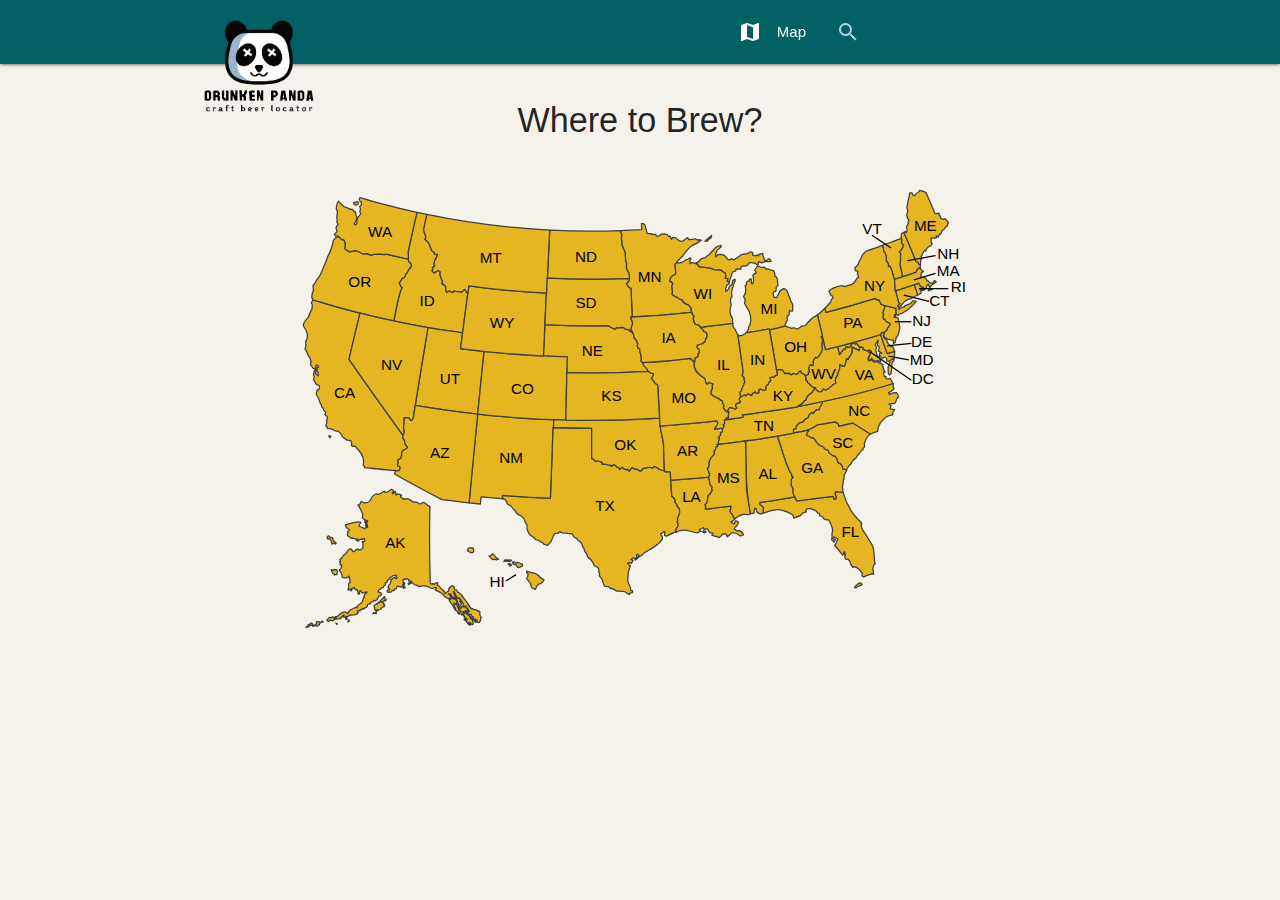
<file: index.html>
<!DOCTYPE html>
<html lang="en">
<head>
    <meta charset="UTF-8">
    <meta http-equiv="X-UA-Compatible" content="IE=edge">
    <meta name="viewport" content="width=device-width, initial-scale=1.0">

    <!-- Map CSS https://clickablemapmaker.com/ -->
    <link rel="stylesheet" href="stylesheets/map.css">

    <!-- Using Materialize  -->
<script src="https://cdnjs.cloudflare.com/ajax/libs/jquery/3.3.1/jquery.min.js"></script>
<link href="https://fonts.googleapis.com/icon?family=Material+Icons" rel="stylesheet">
<link rel="stylesheet" href="https://cdnjs.cloudflare.com/ajax/libs/materialize/1.0.0/css/materialize.min.css" />
<script src="https://cdnjs.cloudflare.com/ajax/libs/materialize/1.0.0/js/materialize.min.js"></script>
    <!-- CSS -->
<link rel="stylesheet" href="stylesheets/mat.css">

    <title>Brew On</title>
</head>
<body>
    <!-- check back color, letter color, height of nav, logo image -->
    <div class="navbar-fixed" height="20px">
    <nav class='#ffca28 cyan darken-4'>
        <div class="nav-wrapper container">
          <div class="brand-logo"><img src="img/Logo.png" alt="logo" width="15%"></img</div>
          <ul class="right hide-on-med-and-down">
            <li><a id="map-link"><i class="material-icons left">map</i>Map</a></li>
            <li><form id="search-form">
              <div class="input-field">
                <input id="search" type="search" name="search" required>
                <label class="label-icon" for="search"><i class="material-icons left">search</i></label>
                <i class="material-icons">close</i>
              </div>
            </form></li>
          </ul>
        </div>
      </nav>
    </div>    
 
<div class="container section center-align">
  <h4 id="title">Where to Brew?<h4>
</div>
<div id="tabs" class="container center-align"></div>
<div id="main" class="container center-align"></div>
<div id="footer" class="container right-align"></div>

<!-- Using map from https://clickablemapmaker.com/  -->
<div id="map" class="container center-align">
  <div id="cmm-usa" class="cmm-usa"><div class="cmm-usa-title"></div><svg class="cmm-usa-svg" version="1.1" xmlns="http://www.w3.org/2000/svg" xmlns:xlink="http://www.w3.org/1999/xlink" x="0px" y="0px" viewBox="0 0 535 350" preserveAspectRatio="xMidYMid meet"><defs><filter class="cmm-usa-blur-filter"><feOffset result="shadowState" in="SourceAlpha" dx="1" dy="1"></feOffset><feGaussianBlur result="blurredState" in="shadowState" stdDeviation="3"></feGaussianBlur></filter></defs><g class="cmm-usa-states"><title>USA Map</title><desc>An image of the United States, with clickable states.</desc><a class="cmm-usa-state-tx"><title></title><desc></desc><path d="M199.4251251,189.2160797c7.2743378,0.2913666,22.6705017,0.5180817,30.0319824,0.548233v23.984436 l1.1477966,0.1199341l1.9873505,2.1243134l1.2848663-0.4968262l3.7175598,0.942276l0.2227325,1.5418396h2.4498138 c0.832489,0.2917633,2.9932404,1.2310181,3.8717957,0.7366638l0.9593811,1.0450592l1.233429-1.1992493l2.021637,0.4968414 l0.9079285,1.353363l1.4219666,0.1199341l0.7537994,1.7131805l2.1928101-1.781723 c0.411377,1.0396729,2.0942993,1.6600189,3.0151978,2.038681l1.2164001-0.5995636l1.1134949,1.6788788l2.2785339-2.9809113 l1.3876648,1.0621643l2.723999,0.4625397l2.2784424,1.4733582l1.4048157-0.839447l0.2741699-0.9765167 c2.2579956-0.6747284,5.8496399-1.9001617,8.1204224-0.7709503l1.4561768-1.2677307 c1.1098633,0.4246368,3.0715942,1.5834045,3.8203125,2.5185547c1.1283264,0.3187256,4.4321289,0.8593292,5.0197144,2.0898895 l0.9935608-0.4968414l2.5869141,0.1884766c0.2617798,4.1310425,0.9211731,14.8753967,1.1820984,19.1361237 c1.0354309,0.4924011,2.3343811,2.5057373,2.8609619,3.4777374l-0.3939819,1.3020325l1.6788635,1.8845062l0.1542358,1.5418396 l1.5760803,1.4219208l0.394104,3.2036285c-0.2792969,1.2515259-1.0801392,3.8928833-1.9187317,4.8825378l0.513916,1.23349 l-0.6338501,1.3876648l0.7194824,0.8223572l-0.0342712,2.5526123l-2.0043945,3.0323486l1.0108032,1.5075378 c-2.0828857,0.1380615-6.2738647,2.2582397-8.0690613,3.2893372l-1.627533-0.6167297l0.3426514-2.8781738l-1.3020325,0.0856934 l-0.5653687,1.0793152l-1.421875,0.2398071l0.3425598,1.7988281l0.7880859,0.137085l0.2912292,2.3127747 c-2.8308411,4.9264221-9.2406616,8.2242126-14.0994568,10.758728c-0.9596252,1.0215759-3.1555481,2.9177856-4.4371948,3.4946594 c0.0000916,0.0001831-2.7238159,2.4500732-2.7238159,2.4500732l-0.3939819-0.7538147l3.4605408-2.5869141l-1.2677307-1.3362732 l-0.9250793,0.5482483v1.7303162l-1.4562683,1.2848816l-1.1477966-0.719574l-1.9187317,1.2677307l1.8502502,0.7367249 l-1.4734192,2.4840698l-0.7194824-0.6167297l-2.2614136,0.1027832l0.9936523,1.5932617l1.2848816,0.513916l-1.7303162,5.4307861 l-0.3426514,6.7327576c0.2453308,1.4515686,1.4425659,4.0793762,2.2442627,5.3108521l-0.0684814,2.0386963l1.5760803,0.4796753 l-0.0513306,1.23349l-2.3470459,0.6338501l-0.0343018,0.9251404c-0.7138367-0.3313904-2.7796631-1.1704407-3.117981-1.9530334 c-1.5922394-0.6454468-5.1495514-0.7624512-6.8527069-0.6510315c-0.8998413-0.6984558-2.8785553-1.9324341-3.9917297-2.1928406 l-0.7708435,0.2741089l-1.5932312-1.6104126l-3.1008453-0.3083496c-0.8218384-0.9920044-1.7719421-4.2077026-2.1243134-5.4479675 c-0.0001068,0.0000916-2.0729828-2.6724548-2.0729828-2.6724548l0.1027832-2.2956543l-0.7024536-1.0964355l0.2741699-1.6960449 l-1.4048157-2.004425l-1.3020325-0.2912292l-1.3362274-1.2334595l-0.5825195-1.6275635l-2.1071777-2.9980469 c-1.8202209-0.5857544-2.501297-1.7095947-2.7751617-3.5292664c-0.0001678,0.0001526-1.7990875-2.84375-1.7990875-2.84375 l-0.5139313-2.0215149l-1.1306458-1.4562073c0.0334473-2.6547852-1.8124084-4.0428162-3.8889313-5.2594604l-0.5310822-1.1135559 l-2.175766-0.9936218l-1.4732971-2.7582397c-0.6101227-0.052002-3.6165771,0.0467834-4.0602264-0.4283447 c0,0.000061-4.0259094-0.2911377-4.0259094-0.2911377l-1.8331146-0.976532l-0.9765167,1.3705139 c-0.796875-0.3670349-2.1825562-0.0852356-2.9637604,0.1884766c-0.8404083,1.0798645-2.1936646,4.5889587-2.689621,5.8934021 c-0.0000763-0.0000916-2.8439941,3.4091187-2.8439941,3.4091187l-2.9466095-0.9593811l-1.3534851-1.4562073l-1.8159485-0.513916 l-0.7023621-0.9079895l-2.6725464-0.8223267l-2.3470459-2.5012207l-0.7880859-0.1027832l-1.7988129-1.5761414l-1.7131805-3.5976868 l-0.1199341-3.8374939l-1.5589447-2.004425c0.2449188-2.2520752-1.9241486-4.1636963-3.5636139-5.3278503 c-1.9550476-0.3887939-3.6685181-2.3450012-4.4198303-4.1117096c-1.1704712-0.2596588-2.4863892-2.3832245-3.0835876-3.2894897 c-0.0001068,0.0001678-2.6041565-1.4388885-2.6041565-1.4388885l-1.6445923-3.4092102 c-0.7982635-0.2843933-2.0862732-1.1605377-2.5868988-1.8502502l0.2911987-1.6446381 c11.1124268,0.8361511,26.4696655,1.7632599,37.5699005,2.1243286c0.4809875-14.7243958,1.6562042-40.602478,2.038681-55.5753632 L199.4251251,189.2160797z"/><text text-anchor="middle" x="240" y="255">TX</text></a><a class="cmm-usa-state-wv"><title></title><desc></desc><path d="M410.9507446,116.8687897l2.5526123,11.1527252l9.5938416-2.3812866l1.4047241,6.2702179l3.2207642-4.265831 l0.9936829,0.1713257l0.9765015-2.4669724l1.5247498,0.5824661l1.7645264-0.2398148l0.651001-1.7988663l1.5247498-1.1135483 l1.7988281,0.7195587l1.0621643-0.4796906l2.4498291,3.1350861l-0.4283142,2.5697632l-5.7905273-2.7239456l0.4112549,1.3362732 l-0.4454346,1.3705215l0.4111328,1.0450592c-0.4245605,0.7720184-1.8039551,4.0546722-2.7068481,4.368576l-0.3768311,1.6789246 l-1.4219666-0.7366486c-0.2796631,1.2223969-1.0737915,5.0355377-1.6960449,6.0817413l-1.6789856-0.1541748l-1.9872131-1.23349 c0.1664429,1.0994263-0.074707,3.2091217-0.4113464,4.2657928c-0.8144531,0.6549683-1.1568909,2.9315491-1.2845459,3.8890839 c-0.800293,0.9168701-1.6504822,3.1199493-1.9015503,4.3000031c-0.0001831-0.0001221,0.4623108,2.2441406,0.4623108,2.2441406 c-1.525238,0.1923828-4.5770264,3.0894775-5.6705933,4.0775757c-0.0000305-0.0002136-2.4670105,1.3531952-2.4670105,1.3531952 l-1.5760803-0.9593658l-1.5760803,2.038681l-1.1136169,0.3083649l-1.9015808-0.6681213l-1.8331299-2.0044403l0.1199341-0.805191 l-1.490448,0.0513916l-1.5932312-0.9079742c-0.4972839-0.5393677-2.1864319-2.815033-2.9980469-2.8610229l-0.7709656-1.5589447 l-0.9765015-0.6681671l0.257019-1.6789246l-0.5653992-1.8844452l2.4841309-0.8737335l-0.0171509-1.6103973l0.9936829-0.5310669 l-0.8395386-2.1928711c0.2158813-0.7437134,0.7361755-2.943512,1.421936-3.4091949l1.7646179,0.8908234l0.5310974-1.2334747 c-0.7956238-2.5704803,0.2850647-3.6153717,1.8501587-5.4478912l0.8395386,0.6510162 c1.4788513-0.3079834,3.4768982-4.5903931,4.1629333-5.7221832c0.1638489-1.3926926,0.0873718-4.2365189-0.0686646-5.6361771 c0.0001221,0.0000153,0.5141602-2.2271423,0.5141602-2.2271423l-0.3769531-1.8844528l-0.9079285-1.0450592L410.9507446,116.8687897z "/><text text-anchor="middle" x="412" y="151">WV</text></a><a class="cmm-usa-state-fl"><title></title><desc></desc><path d="M389.2105713,243.7292938c0.2724609,0.4490662,1.392395,3.1981812,2.0043945,3.272171 c6.3641968-0.8191223,21.999176-2.8395996,28.1645813-3.6833191l0.90802,2.4498291l1.3876648-0.4454498 c0.1026917-1.2250977-0.2769165-3.4675293-0.8565674-4.5570374l0.6338501-1.0450134 c1.3600159,0.2159119,4.3554077,0.5038757,5.6877441,0.1370239c1.5484619,6.0483856,4.8167725,12.9046173,8.6004028,17.8682404 c-0.0003357,0.0001526,3.6316833,4.1460571,3.6316833,4.1460571c0.7629089,0.6381531,2.3074951,2.1976013,2.655426,3.1522217 l-0.5653992,0.7538147c-0.294281,2.5586243,2.3227844,5.7290039,3.7349854,7.6236267 c1.0573425,2.0837402,3.4570923,6.1071167,4.7795715,8.0347595c2.4986572,4.1846008,1.434021,10.5763245,2.4497986,15.1787415 l-1.1650391,0.9593811l-0.5652771,2.8781128c0.4361267,0.7686768,0.5062866,3.3716125,0.5482178,4.2486877l-1.2848816-0.4111328 c-1.7528381,0.4034424-5.1320801,1.6119995-6.6299744,2.6040039l-1.2335205-1.0279236l0.3255005-1.747406 c-2.2280884-3.1068115-2.6786194-4.5118713-6.7327576-5.3622437l-0.6338806,0.7023926l-1.7131653-2.6040039 c-0.2552185-1.1321716-1.0012512-3.0822144-1.9187317-3.8546448l-2.2442627-0.2398682l-0.6510315-1.7987976l0.5653992-1.4390564 l-0.5653992-2.5869141l-0.9936523,0.7194824l0.5653687,1.4733582l-1.0621643,0.5653381 c-2.1028137-2.1454163-4.3197021-5.7150574-6.4586792-7.7949219c0.8527222-0.9143982,2.1795044-3.7786255,2.6896973-4.93396 l-3.3750305-1.747406l-0.3596802,1.2505798l1.6960144,1.1650085l-1.1477966,1.7131653l-1.8674011-1.9701843 c0.300415-1.0645447,0.4826965-3.1587524,0.2910156-4.2486572c0.0001831,0,0.4970703-2.8952637,0.4970703-2.8952637 c0.1718445-2.441925-1.9803467-6.3374939-3.117981-8.3945312l-1.8330994,0.119873l-2.0900269-0.9936218l-0.7709656-1.490448 l-2.141449-0.8051758l-0.4454346-1.815979l-1.4219666-0.394043l-1.4048157-1.7817078l-4.5227051-1.8844604l-2.5869141,0.5653229 l-0.8565979,1.2677307l0.5139465,0.976532l-2.1243286,0.5653839l-2.7924805,2.398407 c-1.0331726,0.6904602-3.9465027,1.5424805-5.1566772,1.8673706l-0.0171509-1.4562073l-1.353363-1.5246887 c-2.4375916-1.3340149-7.4801941-3.3179321-10.2449646-3.6144409c-3.809906-0.2975769-9.2972412,1.8233795-12.8657227,2.9976501 c0.8385925-0.9633789,0.651001-3.8378601,0.5995789-5.0024261l-2.6040649-1.7645721l0.0514526-1.9016418 C368.568512,247.208786,382.5970764,245.0120087,389.2105713,243.7292938z M436.3056946,315.3056946 c0.0365295-1.1504822,2.8528748-3.1696777,3.6147766-3.8374939l1.6618347,0.3768921l0.7195129,0.9936218l-2.8096313,1.1307068 l-1.7473755,1.1649475L436.3056946,315.3056946z"/><text text-anchor="middle" x="433" y="275">FL</text></a><a class="cmm-usa-state-il"><title></title><desc></desc><path d="M314.8587952,110.3929367c5.893158-0.6434097,20.0837708-2.2598877,25.7662048-3.2207184l0.0171509,2.3984299 l1.7987976,2.5697632c0.3677368,0.9730301,1.3097839,3.4132233,2.072998,4.1115799 c-0.0001221,0.0000229,2.1927795,14.990303,2.1927795,14.990303l2.0043945,14.2536163c0,0-0.8222961,2.7924805-0.8222961,2.7924805 l1.6960449,2.0043793c-0.3701782,0.8275146,0.0891418,2.4008942,0.3939819,3.1865387 c-0.4366455,1.0524445-2.7778625,6.0958405-2.843811,7.1439056l-0.8908997,0.8737335l0.3598022,3.7689972l-1.0450134,1.9358521 l1.0621643,2.1586151c-1.0272827,0.1572571-2.8514709,0.9279938-3.7005005,1.5247498l-0.1199341,1.6788788l0.9765015,1.2163239 l-1.3362122,1.0793152l-3.7347107-1.3362732l-0.9423218,0.3255005l-1.233429,2.072937l0.5653687,0.8908844l-1.5932312,0.0685425 l-2.6383667-3.3407135l0.7881165-1.4390564l-1.1307678-1.6275482l-0.1712646-1.8502045l-3.563446-2.3127899 c-1.1260681-0.568634-4.7374878-2.2035217-5.4135742-3.3064117l-0.2741699-1.370575l1.4562683-3.8374939l-0.4454651-1.0107574 l0.7709656-1.7988129l-3.3921509-1.0793152l-0.8051453,1.2505951l-1.1820984-0.5139313l-1.0450134-3.9402924 c-4.4965515-2.7424469-8.3095398-5.6849823-8.6342163-11.3756256c0.5573425-1.04776,0.8832703-3.4820709,0.9249268-4.6596985 l2.1586304-1.1135559l0.0341797-1.7303162l1.1136169-1.5418549l-0.0684814-2.1243134l-1.7646179-1.7474747l0.3939819-2.038681 l3.563446-1.0450134l2.7068176-1.8844986l0.0513611-1.8502045l1.0621643-0.9765244 c0.1010132-0.9328766,0.2324219-3.0505371-0.2227478-3.9060364l-2.2270813-1.0964508l-1.0107117-1.8673553L314.8587952,110.3929367z "/><text text-anchor="middle" x="333" y="144">IL</text></a><a class="cmm-usa-state-mn"><title></title><desc></desc><path d="M252.0367279,34.3280296c3.9474945-0.1361427,12.8573456-0.5757866,16.8748322-0.7880478l-0.2913208-4.779768 l1.5932312,0.0685406l1.1136169,0.8737354c0.2578125,0.9589787,1.7673035,5.3837986,1.5419006,6.3216152l0.8565674,0.6852608 l2.6896057,0.0513916l0.2056885,0.5482292l3.2892456,0.0684891l0.5310974,1.3705711l2.6382446-0.5824738l0.8908691-1.0964546 l2.9809265-0.205574l2.1929016,0.8565865l0.7023621,1.1992416l1.2163696-0.2398682l1.3876953,2.6896973l0.513916-1.5761452 l2.3983765,0.0342979l2.6383667,2.3127441l2.4155273,0.5653763l1.4391174-0.5824738 c0.6066589-0.5853386,2.2269897-2.3078804,3.1521606-2.3127937l0.8395691,1.6789284 c1.2522583-0.0718803,3.9893799-0.3609276,5.1565552-0.7880974l2.3470459,1.2677841l0.9251709-0.5825272l1.4219666,0.5311317 c-1.5752563,1.3802719-5.4784851,3.4167519-7.4182129,4.2312965c-2.5171204,1.7233734-5.3517456,5.4793739-7.0067749,8.0007668 c0-0.0000267-4.7625732,4.7112007-4.7625732,4.7112007l0.7709351,0.9422226l-0.6853027-0.4625359l-1.55896,1.5932388 l0.6509094,6.9212341l-0.4111328,0.7709503l-2.9637451,1.8159637l-1.1649475,2.2784958l0.0343018,1.7817154h0.9593506 l1.233429,1.4562073l-0.8222656,2.0043869c0.2882385,1.8144455,0.7434387,4.8676376,0.1884155,6.6642685l3.4948425,2.1585693 l0.7709351-0.1198883l1.2505798,1.3362732l2.7068481,1.0450134l0.6338806,1.627533 c0.7943726,0.5217667,3.0636597,2.2557068,4.0945129,2.0557785l2.0558167,2.6211548 c-0.0969849,0.991127,0.0006714,2.5012436,0.582428,3.3578568c-14.972229,1.6347122-31.9122314,2.9171066-46.9580688,3.563385 l-0.9593506-22.3226547l-2.0386963-1.2848816l-1.627533-2.3470383l2.2614136-2.7582397 c0.2792358-1.8149796-0.0176697-4.5484695-0.4283142-6.3387146c-0.6681824-0.1758881-1.5633545-3.1129761-1.8159485-3.649128 c0,0.000061,0.137085-3.7689438,0.137085-3.7689438l-0.6681519-0.890831l-0.4111633-7.2295952 c-0.4008331-1.2632446-3.3636017-7.1544647-2.5524597-8.4630394c-0.218399-1.1677094-0.722641-3.9631882-0.0858917-5.071022 L252.0367279,34.3280296z"/><text text-anchor="middle" x="275" y="75">MN</text></a><a class="cmm-usa-state-md"><title></title><desc></desc><path d="M440.4687195,126.1541595l-2.4498291-3.1350861l-1.0621643,0.4796906l-1.7988281-0.7195587 l-1.5247498,1.1135483l-0.651001,1.7988663l-1.7645264,0.2398148l-1.5247498-0.5824661l-0.9765015,2.4669724l-0.9936829-0.1713257 l-3.2207642,4.265831l-1.4047241-6.2702179c10.0081787-2.6111603,23.7706299-6.3810959,33.6466675-9.4738464l5.1738281,14.9388733 l5.961792-1.7303162l-0.3255005,5.6534424l-3.4263611,1.4904633l-0.2740479,0.6510162l-2.1071777-0.1541901l-0.4112549-2.4669647 l-1.8330078-0.7880554l-1.2163696,1.2848816l-2.3128662-2.329895l0.0343018-1.7817078l1.8331299-0.2912598l-2.8781433-1.524704 l0.8222961-3.2036209l-1.5417786-1.4562073l0.6338501-3.9745789c-0.4969482,0.6902313-2.4086914,2.8957825-2.2956848,3.8203964 l1.0450134,2.0900726l-0.6680603,2.1414642l1.1306458,4.0088196l1.6446838,1.3705292l1.3362122,3.8717804l-2.6382446-1.23349 c-0.8348083,0.1929474-2.5270386,0.3630371-3.3235779-0.0342865l-1.3876648-1.6103363l-1.490448,1.5418396l-1.0108032-1.3020325 l0.8565674-2.2270966c0.0515442-1.0267639,0.5477905-2.885376,1.1992493-3.70047l-1.5419006-0.8908844l-0.5310669,0.9422913 l-4.4199219-1.4904633l0.3940125-1.1306992l-1.2848816-0.7024078L440.4687195,126.1541595z"/><text text-anchor="middle" x="489" y="140" class="cmm-usa-outer-label">MD</text></a><a class="cmm-usa-state-ri"><title></title><desc></desc><path d="M483.2295532,77.0031967l3.5291443-1.439064l1.4391174,2.6554031l2.1756592,0.7880936l0.7880859,1.9016037 l-1.9015808,0.7366486l0.0856323-1.7474213l-1.3363342-0.0171432c0.3284912,0.8681488,0.8935547,2.7630844,0.5653992,3.6833649 l-3.0494995,1.8159561C486.230835,84.4808884,483.4637451,77.9589005,483.2295532,77.0031967z"/><text text-anchor="middle" x="518" y="83" class="cmm-usa-outer-label">RI</text></a><a class="cmm-usa-state-id"><title></title><desc></desc><path d="M84.9337845,56.7363701c0.4803848-1.2456055,0.289032-4.1598473,0.1025696-5.465065 c1.5172577-6.9910011,5.3554916-24.6079502,6.9727936-31.3510761l7.7949753,1.6446857l-2.6211548,12.4889984l1.9529953,5.2766075 l-0.8222961,1.7474174l2.8952713,2.8610229l2.4326782,5.9789581l2.2271042,1.9530449l-0.1027832,0.8565865l2.4669724,0.3426056 c-0.3437576,1.2111397-1.3627396,3.4408836-2.1073303,4.4541893c0.0001602,0.0000725-0.6166077,2.8610954-0.6166077,2.8610954 l0.4796829,1.8673515l-1.781662,1.1649475l0.3254547,1.3705215l-0.685257,0.942276l1.5589905,1.8673477l3.2379227-1.9358902 l1.6446381,0.9936142l-0.137085,2.4498825c0.310257,0.9822998,1.0551758,4.1698303,2.038681,4.7283249l-0.4111481,2.3813324 l1.7131729,0.8223419l1.0621643,1.3533707l0.3083572,3.5805283l0.9251251,0.8394928l1.6617813-1.1136093l2.7753372,1.1650009 l1.0964584-1.3534241c1.0156097,1.0202637,4.8102875,0.9275055,6.1160431,0.9765244l2.1585617-2.0558319l2.3641815,3.7518539 c-0.8116913,6.1981354-3.2195435,24.6355057-4.0430603,30.5287704c-17.4053345-2.3119812-37.0278549-5.5837708-54.15345-9.3882065 c0.8291016-3.2134552,4.2313461-23.9494934,6.5785751-26.0745087c-0.8848953-0.6303253-1.9501266-2.6171341-2.3641891-3.5976791 l2.6040649-3.8888855l1.0450058-0.2741165l1.2677841-1.6274796l0.08564-1.1136093l1.3362732-1.284874l0.890831-1.987236 l2.5183716-3.1351395l-0.6509628-2.3812866l-1.3191833-0.7537994L84.9337845,56.7363701z"/><text text-anchor="middle" x="100" y="94">ID</text></a><a class="cmm-usa-state-nh"><title></title><desc></desc><path d="M473.0533142,40.4440727c-0.0466614-0.9710999-0.0253296-3.1239281,0.4111328-4.0088234l1.6618347-0.7195549 c2.4964294,5.6799774,7.3022461,16.7546692,9.336731,22.682457l1.8502502,0.9079819l0.4454346,1.3533707l1.2848816,0.3940468 l-0.137085,2.5869102l-0.9935608,0.205574l-1.4391174,1.4048119l-0.8222961,1.9872894l-9.9535217,3.2550201l-1.0279846-0.7024078 c0.2187195-1.4764404-1.3308411-7.3103867-1.6789551-8.8228149c0.0000916-0.0000191,0.5654602-4.1801682,0.5654602-4.1801682 c-0.1265259-0.8656883-0.3150024-2.876812,0.1198425-3.6833153l-1.096344-2.1414642 c0.9343872-0.7281761,2.3516541-2.9420738,2.9294434-3.9745789l-0.3255005-1.9701385l-1.0621643-1.0964546l0.4111633-2.2442551 L473.0533142,40.4440727z"/><text text-anchor="middle" x="510" y="57" class="cmm-usa-outer-label">NH</text></a><a class="cmm-usa-state-nc"><title></title><desc></desc><path d="M410.7623291,168.760788c18.0994568-3.1034393,38.3350525-8.7991943,55.883728-14.1507874 c-0.087616,1.1140594,0.1584167,3.2164307,0.6852112,4.2144012c-0.6789856,1.045166-3.264801,2.4725037-4.3514404,3.0322876 l0.8908997,1.5076141l2.7067261-1.4733124l2.861084-0.102829c0.7530212,0.7062836,1.3588867,2.5920715,1.5246582,3.5805664 l-1.421875,1.1135559c-0.2150269,1.0078888-0.9403687,2.874649-1.6103821,3.6661682l-4.6598816,0.5996246l1.7303162,1.1306915 l-0.6852112,2.7068024l3.5291443,0.6339111l-1.2848816,2.0043793l-0.4454346,2.3299561 c-4.0292969-0.6085205-7.1206665,3.0128174-9.3881531,5.8078461c-0.0001221-0.0002136-1.7474976,3.5460663-1.7474976,3.5460663 l-0.4454346,3.3578033c-1.2079163,0.35495-4.9168091,1.2500916-5.7220459,2.2956543l-13.8595276-8.7200623l-11.1356201,2.4841309 l-0.137085-1.4390564c-0.668335-0.6227264-2.113739-2.0880432-3.1352234-1.9870758 c-1.6044922,0.2590332-12.0357666,2.1451111-13.3969421,2.1754913c-0.456543,0.6476288-5.9411926,3.5909729-6.7156372,4.0602112 c-2.8644104,0.7640991-9.1052551,2.0108948-12.0606995,2.5355225l-0.1884155-2.9466553l1.9187622-0.6852722l0.3768311-2.0215302 l2.1586304-2.4155731l2.7924805-0.6338654l2.0729675-2.4327393l2.3127441-1.062149l0.4625854-2.0044403l2.3812256-2.2956543 l1.0964661,1.0621643c0.475647-1.0715332,1.8278198-2.5013123,2.8267822-3.1008453l1.8501587,0.1027985 c0.2496948-1.4366608,1.5479736-3.9013672,2.4499207-5.0367432L410.7623291,168.760788z"/><text text-anchor="middle" x="440" y="180">NC</text></a><a class="cmm-usa-state-vt"><title></title><desc></desc><path d="M458.0630493,45.9262505c4.3259888-1.6441612,10.7016907-3.6460266,14.9902649-5.4821777l0.4796448,1.2334862 l-0.4111633,2.2442551l1.0621643,1.0964546l0.3255005,1.9701385c-0.5827332,1.0395508-1.9906006,3.2402954-2.9294434,3.9745789 l1.096344,2.1414642c-0.4345703,0.8057289-0.2467957,2.8134918-0.1196594,3.6833649 c-0.0001831-0.0000496-0.5655518,4.1800995-0.5655518,4.1800995c0.3539124,1.5357704,1.891571,7.3118935,1.6788635,8.822834 l1.0279846,0.7024078l-6.9212952,2.1928635c-0.989563-1.5581894-2.2986145-9.1541367-3.8031921-10.3818321l-1.0964661,0.2569656 l0.1027832-1.8331108l-1.8159485-3.032299c0.2533569-2.395771,0.1903992-5.3172836-1.8844604-6.9554787 C459.2523499,49.4607925,458.6156311,47.0785904,458.0630493,45.9262505z"/><text text-anchor="middle" x="450" y="37" class="cmm-usa-outer-label">VT</text></a><a class="cmm-usa-state-ct"><title></title><desc></desc><path d="M468.5819397,81.6630325c2.6190186-0.7642059,11.8385925-3.9057159,14.5791321-4.8311615 c0.2874756,1.1214981,3.0401611,7.4490738,2.3641052,8.5487671c-0.6365051-0.3343353-3.7961121,2.0728073-4.3171387,2.3470459 c-0.3064575-0.3522949-4.6021118,1.7733002-4.9682312,1.884491c-0.0000305,0.0000076-5.053894,5.2765579-5.053894,5.2765579 l-1.0621643-1.1820908l1.7303162-2.0729294l-0.9250793-0.7709427L468.5819397,81.6630325z"/><text text-anchor="middle" x="503" y="94" class="cmm-usa-outer-label">CT</text></a><a class="cmm-usa-state-de"><title></title><desc></desc><path d="M456.743866,116.1663818l0.7709351-1.5076065l2.329895-0.4968338l-0.4454346,1.7131729l-0.582428,0.5824738 l0.6338806,2.2956467l1.8844299,1.3534241l1.2678528,2.9638062l2.7410278,2.4326782l1.1136169,0.1027908l1.4218445,3.7690048 l-5.961792,1.7303162L456.743866,116.1663818z"/><text text-anchor="middle" x="489" y="126" class="cmm-usa-outer-label">DE</text></a><a class="cmm-usa-state-nm"><title></title><desc></desc><path d="M199.6307983,183.0315552l-0.2056732,6.1845245l-0.3939972-0.0171356 c-0.3863068,15.0779419-1.5542297,40.7565613-2.038681,55.5753632c-11.0872803-0.3603058-26.4729462-1.2891083-37.5699005-2.1243286 l-0.2911987,1.6446381l1.0792999,1.0964508l-17.7656555-1.5247498l-0.4796906,5.5335693l-8.9256134-0.8737335 c1.6108704-17.2665405,5.0233002-52.4378815,6.7499084-69.7775421 C158.6772461,180.7346497,180.6569672,182.5529938,199.6307983,183.0315552z"/><text text-anchor="middle" x="166" y="217">NM</text></a><a class="cmm-usa-state-ca"><title></title><desc></desc><path d="M10.1023111,88.7726898C21.5784893,92.2194519,35.5510521,96.2388,47.1925163,99.2230606 c-2.2801781,9.8792419-6.4360695,26.553894-8.6172638,36.4049454c12.2596474,17.673111,29.8033791,42.2612762,42.4524498,59.7726593 l-0.2226715,1.7131805c1.0188675,1.1692963,1.8738708,4.0495148,2.1240616,5.5507812 c0.0002594-0.0001221,1.7648239,2.158493,1.7648239,2.158493l-1.4219131,1.3876801l-1.7645645,0.5310669l-1.5419006,2.038681 c0.0557709,1.1406555-0.028923,3.5564728-0.5995636,4.5741577l-2.2785568,1.4219513l0.1884766,1.7645721l-0.6510086,2.0557709 l0.2741089,0.8052063l1.6446304,0.5482178l0.2569656,1.4048157l-0.9422226,1.7303314 c-1.0399323,0.6030884-25.6812553-2.3201752-27.1880608-2.3128052l0.0513954-1.1478424l-0.9936714-0.7537994 c1.1829491-4.6027222-0.535244-8.3625641-3.5294685-11.7865448c-0.843605-0.5400696-2.1081963-2.120224-2.6379662-2.9638672 l-1.7645683-0.0513916l-1.4562073-0.805191l0.4282913-1.1649475l-0.8222885-2.5526581l-2.929512-0.3255157l-3.7690048-2.723938 l-0.2569656-1.4219055L30.506218,192.45401l-3.1350842-0.7024078l-2.4841232-1.4219666l-3.3406582-0.4967804l-0.1884766-1.0107727 l-1.1820946-1.0450592c0.5851746-0.6535492,1.0003815-2.2294769,1.0621605-3.0836945l-0.4282932-0.9079742l0.839489-1.7988586 l-0.3768997-1.5076141l-1.7303219-1.4219055l0.7024078-1.8159637c-0.9991245-0.5247345-1.8899593-2.5923309-2.2614021-3.5805206 l-1.027916-0.7537994l-0.1541786-1.4562073l-0.9593735-1.5761414c-0.4895487-1.4986267-1.7673759-5.2248077-2.9124165-6.3387146 c-0.099206-1.0461578,0.1521235-2.988266,0.6510143-3.9231873l1.010767-0.0171509l0.7880974-1.6788788l-0.3255072-1.747467 l-2.2442541-0.9250793l-2.1072226-3.6833038l0.5310802-1.9701996l-0.5824728-2.2613525l0.8223419-3.1351318l1.0964041-0.0856323 l-0.2398176,2.7753296l2.0900745,1.6617737v-2.0729218l-1.2163906-1.8331146l0.5310793-1.2677765l-0.8394384-0.8051453 l1.7474184-0.9080353l-0.90798-1.5418396l-1.0278625,0.1713257l-0.7195559,3.3749542l-1.935895-1.3362732 c-0.3129473-0.7797546-0.9724655-1.9276428-1.7816629-2.295639l0.4111452-2.6383057l-0.8223429-2.9295197l-1.5076013-1.9358978 c-0.1795859-1.3137665-1.7959404-4.1838074-2.4669745-5.3279419l0.7538006-1.5932846l-0.1712756-4.1116104l1.1649456-2.0557785 l0.1713281-3.5976715c-0.4968605-1.7669373-1.9151223-5.2051926-3.1522861-6.5785828 c-0.3467846-2.666832,2.3521872-5.0619125,3.9748187-6.8356018c0.2674379-1.4550552,2.132071-5.1762543,2.8095145-6.5272141 c-0.0001268,0.0000305,0.2396898-3.4605637,0.2396898-3.4605637l-0.7366514-1.1992416L10.1023111,88.7726898z M22.5913639,195.7946625l1.798811,0.1541901l-0.8222904,1.4391022L22.5913639,195.7946625z"/><text text-anchor="middle" x="35" y="166">CA</text></a><a class="cmm-usa-state-nj"><title></title><desc></desc><path d="M460.7012939,93.4325256l8.2918091,2.038681v4.1116104 c-0.02771-0.0002747-0.1159973,0.0059586-0.137085-0.0170975l-0.2055664,0.5824738l-0.9422302,0.5824738l-0.0171509,1.7131729 l2.6382446,0.3255081c0.7578735,0.6492004,1.3382568,7.072403,1.5247192,8.051918 c0.0000305-0.0000305-0.8051147,4.1116257-0.8051147,4.1116257c-0.1886597,1.0400772-1.3251038,2.8249893-1.9875183,3.6318665 c0.0001831,0.0000534-0.7364807,3.5634308-0.7364807,3.5634308l-1.4389954,1.1306992v-2.8609695 c-2.4431152,0.068161-5.2056274-0.6250916-7.1268616-2.1928558l0.1199341-0.0856934l0,0l0,0 c-0.0212708-0.014946-0.0301819-0.0535965-0.0514526-0.0685425c0.0041809-0.0191498-0.0057678-0.0529251-0.0170288-0.0684891l0,0 c0.012146-0.0865555-0.0306091-0.1733322-0.0343018-0.2569656l-0.0171509-0.0171509v-0.0171432h-0.0343018v-0.1713333 l0.0171509-0.0170898l0,0c0.002655-0.0120316,0.020752-0.0744476,0.0171509-0.0856934l0.0171509-0.0170975 c0-0.0221329,0-0.0814667,0-0.1027832l0,0c0-0.0080414,0-0.0262604,0-0.0343018h0.0171509 c-0.023468-0.0351715-0.0279846-0.1018524-0.0514526-0.1370239h-0.0171509v-0.0171509 c-0.0663452,0.0100403-0.1464844-0.0381317-0.2055664-0.0513916l-0.0170593-0.0171509 c-0.0135498-0.0055695-0.043396-0.0214844-0.0514221-0.0342484c-0.0376892,0.0132599-0.1226196-0.0347443-0.1542358-0.0513916l0,0 c0.0157776-0.2359619,0.0485229-0.8425217,0.1199341-1.0621567l-0.0171509-0.0171509l0.4454346-1.7131729l2.1929321-1.8502045 l-0.188446-0.7195587c0.5456848-0.7987213,2.5858154-3.1499786,2.3127441-4.2315369l-3.3235474-1.6446381l-0.4967957-1.4219589 l-1.4391174-0.4967804l-0.3255005-2.0558319l0.7024536-1.4733047l-1.0964355-1.1992416 c0.4699707-0.9053574,1.8625183-3.3321991,1.5760803-4.4028702L460.7012939,93.4325256z"/><text text-anchor="middle" x="489" y="109" class="cmm-usa-outer-label">NJ</text></a><a class="cmm-usa-state-wi"><title></title><desc></desc><path d="M297.2817078,59.8029137c2.1964417,0.4064674,4.7882996-1.4125328,6.4585876-2.6382484l1.0964661-0.0856895 l2.0386963-1.4390602l0.7880859,0.6510162l-0.9080505,1.8844986l0.0856628,2.141468l1.1820984-0.9079781 c1.1471863,0.2274284,3.6947021,0.807476,4.7626648,1.2334862l1.0621643,1.935894l9.0626526,1.3019791l2.8439026,1.14785 l5.2423096,0.1027832c0.7743835,0.7940445,2.5068665,2.1160355,3.5804749,2.4326782l0.5653992,2.5869064l-0.5310974,1.7988663 l2.0900269-0.0342941l-0.445343,2.1243668l1.4047241,0.8222961l-0.1369934,1.5075989l-1.5761719,0.5653229l-0.9935913,3.0494461 l0.1369934,2.2614059l1.9017029-1.5760956l0.976532-2.6211548l1.6445618-1.0964508l0.9422302-3.4605942l1.6618347-0.9593735 l0.1199341,1.6617813c-0.9877319,0.9835892-2.2588196,6.3493958-2.6553345,7.6921997 c-0.1722717,1.0731125-0.1871948,3.1342392,0.3254395,4.1286926l-0.976532,1.0963974l-0.3769531,2.8952713l0.6338806,2.4155807 c-1.3749695,3.6887894-1.3822632,7.8703003,1.0964661,11.101387c-0.2241821,0.9471588-0.0853271,2.7350082,0.2398682,3.6490707 c-5.6285706,0.9540863-19.9317627,2.5845337-25.7662048,3.2207184l-0.8907776-1.5589371l-3.1180115-0.8565903 c-0.7965088-1.0454865-1.4930725-3.4889603-1.6446838-4.7797699l0.8908997-1.5932388l-1.4219666-1.027916 c-0.0935669-0.8531799-0.5011902-2.4993896-0.9423523-3.2378769c0.0001221-0.0000458,0.0172729-1.9873352,0.0172729-1.9873352 l-2.0558167-2.6211548c-1.0210266,0.2051315-3.3118896-1.540535-4.0945129-2.0557785l-0.6338806-1.627533l-2.7068481-1.0450134 l-1.2505798-1.3362732l-0.7709351,0.1198883l-3.4948425-2.1585693c0.5550232-1.7966385,0.0997925-4.8498383-0.1884155-6.6642685 l0.8222656-2.0043869l-1.233429-1.4562073h-0.9593506l-0.0343018-1.7817154l1.1649475-2.2784958l2.9637451-1.8159637 l0.4111328-0.7709503l-0.6509094-6.9212341l1.55896-1.5932388L297.2817078,59.8029137z"/><text text-anchor="middle" x="317" y="88">WI</text></a><a class="cmm-usa-state-or"><title></title><desc></desc><path d="M30.9859047,39.3133698l1.7645683,2.038681l1.4733543-0.0856361 c2.4003754,2.2414551,1.4945984,4.4356422,1.027916,7.2124481c0.2370224,0.649147,3.3047562,2.1974831,3.8717384,2.5526123 l4.1629982-0.8908348l2.3641891,0.4111481c3.0780678,1.7968826,3.7869034,2.6209755,7.5208588,1.7817154l0.9251289,0.8394356 l2.5354614,0.3255081l2.3470421-0.6681099l2.5526657,0.2227211l0.5310783-0.4797401l4.2315445,0.6853142l1.353363-0.5310822 l17.2859726,4.0088196l0.8222885,2.4669762l1.3191833,0.7537994l0.6509628,2.3812866l-2.5183716,3.1351395l-0.890831,1.987236 l-1.3362732,1.284874l-0.08564,1.1136093l-1.2677841,1.6274796l-1.0450058,0.2741165l-2.6040649,3.8888855 c0.417511,0.9862823,1.4763412,2.9626236,2.3641891,3.5976791c-2.3159561,2.029068-5.7794952,22.9739761-6.5785751,26.0745087 c-20.8817101-4.2281265-43.3171005-10.3892365-63.6615524-16.5492706l-0.8565874-1.781662 c0.1372566-1.2591705,0.3405313-4.6910477,1.3534222-5.6192093l-0.4282932-3.6319733 c0.9872398-0.8830032,2.4308548-3.5110245,2.9979153-4.711319c0.0001383,0.0000916,2.3129339-3.0322037,2.3129339-3.0322037 c1.1469297-1.7989807,4.6044436-10.6518593,5.4820719-12.7802544c0.122942-1.4263229,1.7359161-4.3923836,2.4501343-5.6192322 c0.8300591-2.1287231,2.7158546-7.3670425,2.7922268-9.6451645l1.9187984-2.1757126L30.9859047,39.3133698z"/><text text-anchor="middle" x="47" y="79">OR</text></a><a class="cmm-usa-state-ne"><title></title><desc></desc><path d="M192.6753235,108.2514725c15.690506,0.8343201,34.6929932,1.0957184,50.4186859,0.8223419l0.291214,0.6338654 l4.1801453,2.2100067l1.6103973-1.3705139c0.8469543,0.4159393,2.8850098,0.108223,3.7690582-0.068718 c-0.000061,0.0001755,1.8330536,0.1885986,1.8330536,0.1885986l0.8222809,0.8908844 c0.9914246-0.2107086,3.2329407,0.8999786,4.0945129,1.3191223l-0.2055664,0.5653763l2.5011597,1.3533707l1.0793152,3.9917221 l2.1071777,2.3984375l-0.2740784,0.7708969l0.9593811,1.3363266l-0.4454346,1.2505798l0.2911987,1.8159637l1.6961365,1.0793076 c-0.7093811,0.9205017,0.8807983,4.8590088,1.1135864,5.8078003c-0.0054321,0.626358,0.2467957,2.8223114-0.325592,3.2891541 c0.8462524,0.8833771,2.1640625,3.4066467,2.6896057,4.5228882c1.1496887,0.5425568,2.615387,3.0102234,3.2037048,4.0772705 c-20.0764008,1.0692902-44.068161,1.4917603-64.1583862,0.9764709l0.3084717-12.3862152 c-4.6284027-0.1041565-14.0914154-0.4630432-18.7421265-0.685318L192.6753235,108.2514725z"/><text text-anchor="middle" x="230" y="133">NE</text></a><a class="cmm-usa-state-pa"><title></title><desc></desc><path d="M407.1646118,100.5764847c1.5188904-1.1454773,4.4921265-3.8731918,5.8591309-5.2252121l0.8222961,3.2893219 c12.1532288-3.077301,26.7311096-7.27668,38.700531-11.0499954l1.1820984,1.1136017l1.5247498,0.08564 c0.7962646,0.4792175,1.6038208,2.6407394,1.9187317,3.4605942c0.7892761,0.5567551,2.5760498,1.0757523,3.5291443,1.1820908 l-0.9422302,1.23349c0.2901611,1.0609207-1.1108398,3.5091476-1.5760803,4.4028702l1.0964355,1.1992416l-0.7024536,1.4733047 l0.3255005,2.0558319l1.4391174,0.4967804l0.4967957,1.4219589l3.3235474,1.6446381 c0.2926941,1.044281-1.7887878,3.4640427-2.3127441,4.2315369l0.188446,0.7195587l-2.1929321,1.8502045l-2.329895,0.4968338 l-0.7709351,1.5076065c-13.3976135,4.1502914-29.6268616,8.5447998-43.240509,11.8551331 C412.0328064,121.5316544,408.7017212,107.1648636,407.1646118,100.5764847z"/><text text-anchor="middle" x="435" y="111">PA</text></a><a class="cmm-usa-state-wa"><title></title><desc></desc><path d="M92.0091476,19.920229c-1.6007843,6.6683731-5.4704132,24.4248753-6.9725647,31.351244 c0.1895981,1.2966614,0.3762817,4.2185898-0.1027985,5.4648972l-17.2859726-4.0088196l-1.353363,0.5310822l-4.2315445-0.6853142 l-0.5310783,0.4797401l-2.5526657-0.2227211l-2.3470421,0.6681099l-2.5354614-0.3255081l-0.9251289-0.8394356 c-3.7489967,0.8399544-4.4385681,0.0134659-7.5208321-1.7819862c-0.0000267,0.0002708-2.3642159-0.4108772-2.3642159-0.4108772 l-4.1629982,0.8908348c-0.5835724-0.3656998-3.6205788-1.8941612-3.8717384-2.5526123 c0.4686279-2.7872734,1.3710976-4.9690971-1.027916-7.2124481l-1.4733543,0.0856361 c-0.6343727-0.7951431-2.1448231-2.5106277-3.049448-2.9809036l-1.6960258,0.2055702l-0.8394394-0.9422226l-0.0685406,0.1541786 l-0.0513935-0.5824738l2.1585636-2.0900726l-0.8565865-3.0152054l0.5139828-1.4390583l1.1991901-1.0964565l-1.0450115-1.8159599 c0.0897655-0.7801476,0.4269485-2.8266907-0.1371956-3.4947968c0.0001659-0.0000935,0.6168823-4.9511375,0.6168823-4.9511375 l-0.9936161-2.1928616l0.5481758-3.7347059l1.1992416-2.3299437c0.8985462,1.1857605,3.2259178,3.3919344,4.3686676,4.3685617 c1.399086,0.2362318,4.3019524,1.67488,5.5506248,2.3641996l0.8394394-0.3939972l1.8159599,2.1071701l0.8737335,0.1713276 c0.0870438,1.1386509,0.5441551,3.3733749,1.1135521,4.3686256c-0.2983551,1.3524723-1.3079987,3.8319607-2.1757126,4.9167995 l0.8565865,0.9250774l1.3876686-1.2163391l-0.1199341-2.4498253l1.0450096-2.7067928l2.0558319-2.3127956l-0.7195587-1.4562073 l0.3768997-2.5183678l-0.5139313-1.9701395l1.3534241-1.3362741l-0.2227211-2.3813362l-0.890831-0.2227211L46.575798,9.6411858 l0.6510124-1.3362732C60.9584999,12.5399914,77.9732132,16.7778625,92.0091476,19.920229z M42.2928619,12.125309 l1.2848816,0.0685415l1.3534203-0.8051939l1.1649475,1.027915l-0.5653229,1.1306486l-1.5932922,0.8565874l-1.3876686-0.8394384 L42.2928619,12.125309z"/><text text-anchor="middle" x="63" y="39">WA</text></a><a class="cmm-usa-state-la"><title></title><desc></desc><path d="M321.7114868,228.1907959l-0.3940125,1.062149l0.8052673,0.8908844 c-0.0525208,1.9675598,0.4151917,4.7230988,2.2099609,5.8761749l-0.3769531,1.4219208l0.4112244,1.1820831 c-0.6463013,1.1511536-1.8644409,3.5743103-3.237915,4.0431213l-0.8737183,5.6192169l-1.6446838,1.7817078l0.6338501,1.0278625 l-0.3255005,2.2613983c5.039978-0.4848633,15.2711792-1.6260223,20.3183289-2.2442474l-0.839447,3.957428 c0.0418701,0.9459229,1.3505554,2.1748352,2.0045471,2.7409973c-0.0001526,0.0000916,0.8049622,2.3128967,0.8049622,2.3128967 l1.2507019,0.8051758c-0.7227478,0.8118591-2.3832703,2.1061096-3.3578491,2.586853l1.9530334,1.4562073l0.9935608-0.2741089 l0.0343018-1.4219055l0.8737488-0.6681519l2.0729675,1.1992188l-1.3363342,2.9466858l-1.1992493,0.7194824l-0.9079285,1.5761414 l2.2785645,1.4733276l1.9015808-0.1542053l2.3127441,1.3876953l0.7366638,1.9187927l-2.3983765,0.907959 c-1.853241-1.7299805-3.6550293-2.8968506-6.3044739-2.6725464l-3.8546448,3.3406677l-1.0964355-2.1243286l-2.4498291-0.2055664 c-0.6997986,0.8903198-2.1897888,2.7488403-3.3921509,2.9637756l-1.1991577-0.9422302 c-1.0160217,0.362854-3.2701416-0.6283569-4.1801453-1.0279236l1.1649475-1.3362732l-2.7068481-0.6338501l-2.0043945-3.0837708 l-2.4841003,0.58255l-0.5139465-1.5419006l-3.2550659,1.6617737l1.0964661,1.2848816l-2.2442627,1.2164001 c-2.9267578-0.031311-6.6387024-1.6566162-9.4739075-2.1587524c-2.0245972,0.2108154-5.3982849,0.2521362-7.0924683,1.5248108 l-1.0108032-1.5075378l2.0043945-3.0323486l0.0342712-2.5526123l-0.7194824-0.8223572l0.6338501-1.3876648l-0.513916-1.23349 c0.8361511-0.9837036,1.6419678-3.6368103,1.9185791-4.8826599c0.0001526,0.0001221-0.3939514-3.2035065-0.3939514-3.2035065 l-1.5760803-1.4219208l-0.1542358-1.5418396l-1.6788635-1.8845062l0.3939819-1.3020325 c-0.53125-0.9782562-1.8215942-2.9802399-2.8609619-3.4777374l-0.7709656-12.5575409 C298.0214844,230.1555481,315.7073364,228.8511353,321.7114868,228.1907959z M316.24646,271.0372925l1.7989197-0.6167603 l1.5246277,0.7366943l-1.3705139,1.0792542L316.24646,271.0372925z"/><text text-anchor="middle" x="308" y="248">LA</text></a><a class="cmm-usa-state-ga"><title></title><desc></desc><path d="M375.5223389,196.0345306c6.9841003-1.3312225,18.1044922-3.1595001,24.9095154-4.899704 c-0.3153992,0.6313934-1.9728394,3.2461395-1.7988281,3.9745789l3.7004089,2.1928558l1.3191833-0.3083496 c0.5883179,0.7073669,2.4754639,2.7868195,2.6039429,3.7175903c0.0001221-0.0000305,2.0901489,2.1757355,2.0901489,2.1757355 l3.5634155,1.6960144l0.7881165,1.370575l3.0322266,1.4047699l0.4797363,1.627533l2.6725464,2.1586151l2.4155273,0.8565826 c0.7623596,1.0246582,1.6858215,3.5470428,2.0215454,4.7797241c2.8722839,1.1241455,3.3717041,2.2902069,3.9232178,5.190918 c0.4300537,0.085495,2.7476807,0.4284821,3.0837097,0.651001l-2.2957153,4.1801605 c0.1369934,1.2978668-0.0693359,3.5030975-0.6851807,4.6769714c0.521698,0.6519928-0.5391541,3.8820343-0.6681824,4.5912933 c0.4468994,0.7884827,0.4790955,2.8997955,0.4625854,3.7861023c-1.3237305,0.3671417-4.3376465,0.0784149-5.6877441-0.1370239 l-0.6338501,1.0450134c0.5797729,1.0888519,0.9593201,3.3336029,0.8565674,4.5570374l-1.3876648,0.4454498l-0.90802-2.4498291 c-6.1035767,0.8356323-21.8676758,2.8729706-28.1645813,3.6833191c-0.6014099-0.0548553-1.7427063-2.8427277-2.0043945-3.2722015 c0,0.0000305-1.3191833-1.8330841-1.3191833-1.8330841c-0.5002136-0.8005981-0.1379395-3.7786865-0.0856323-4.6769257 c-0.7794495-0.9140778-1.51828-2.5145111-1.627533-3.7176056c0.5496216-0.7268066,0.3865356-2.6729889,0.2913208-3.5119934 l1.4389954-1.8331146l-1.1820984-0.5996094l0.1028137-1.5247498 C383.486969,223.6468201,377.1620178,199.8629913,375.5223389,196.0345306z"/><text text-anchor="middle" x="403" y="225">GA</text></a><a class="cmm-usa-state-al"><title></title><desc></desc><path d="M349.4135742,199.9919586l-0.0514526-0.1541748c6.545929-0.8075409,19.6677246-2.7072296,26.1602173-3.8032532 c1.6919861,3.9632111,7.9156189,27.5029297,11.3069153,29.9976501l-0.1028137,1.5247498l1.1820984,0.5996094l-1.4389954,1.8331146 c0.0950317,0.8462524,0.2585754,2.7793427-0.2913208,3.5119934c0.1090698,1.2037659,0.8493652,2.80513,1.627533,3.7176056 c-0.2173767,2.7616119-0.6607361,4.2587128,1.4048157,6.5100403c-6.5870667,1.2784729-20.6723022,3.4842987-27.3936157,4.4371185 l-0.0514526,1.9016418l2.6040649,1.7645721c0.0504761,1.1773376,0.2410583,4.0292053-0.5995789,5.0024261l-1.4219666,0.582489 l-2.8952637-1.5760956l-0.7024536-2.980957l-0.8051453-0.2398224c-0.3862305,0.9474182-0.9012146,2.907486-0.5995789,3.9231873 l-3.0494995,0.513916c-3.8499146-17.1145782-3.3617554-38.5597076-3.6833496-55.9522552L349.4135742,199.9919586z"/><text text-anchor="middle" x="368" y="230">AL</text></a><a class="cmm-usa-state-ut"><title></title><desc></desc><path d="M100.677803,110.5985641c7.062851,1.3284912,20.1827545,3.0815659,27.2395096,4.1116028l-1.627533,12.3862152 c3.3166199,0.5223846,15.0231934,1.8382797,18.5536499,2.2443008c-1.565506,14.3683624-3.6688385,35.1524353-5.053833,49.4079285 c-14.3320007-1.523941-34.9209518-4.4738159-49.1338196-6.8526917 C93.0991287,155.8745422,97.9991074,126.4611359,100.677803,110.5985641z"/><text text-anchor="middle" x="118" y="155">UT</text></a><a class="cmm-usa-state-oh"><title></title><desc></desc><path d="M369.3206482,112.3631287l12.1634827-2.8610229c1.0761719,0.2629013,4.3757629,0.956665,5.2251587,1.6789322 l1.9187622-0.4454422l2.5184326,1.1820908l3.9059753-2.5697556l2.4841309-0.205574 c2.1009827-3.3057709,6.2153625-6.697113,9.6280212-8.5658722l3.7861328,16.292305l-1.1306458,1.1477966l0.9079285,1.0450592 l0.3769531,1.8844528l-0.5140381,2.2271576c0.155304,1.4027634,0.2327576,4.2409058,0.0684814,5.6362991 c-0.6886292,1.1296234-2.6761169,5.408905-4.1628723,5.7220459l-0.8395386-0.6510162 c-1.5698242,1.8374634-2.6441956,2.8787079-1.8501587,5.4478912l-0.5310974,1.2334747l-1.7646179-0.8908234 c-0.6824036,0.4572754-1.2098389,2.6755066-1.421936,3.4091949l0.8395386,2.1928711l-0.9936829,0.5310669l0.0171509,1.6103973 l-2.4841309,0.8737335l-1.5760803-1.3876648l-1.2507019-0.2227325l-0.8565674-1.8673401l-1.1477966,0.6167145l-0.7881165,1.3705139 l-1.3705139,0.7195587l-2.4498291-0.839447l-1.233429,1.2163391l-2.1072693-1.2334747l-3.4605408,0.0685425l-1.4048157-2.3984375 l-2.0386963-0.5996246l-2.9466858,0.4111481C373.6233826,136.328125,370.7859192,120.1991882,369.3206482,112.3631287z"/><text text-anchor="middle" x="390" y="130">OH</text></a><a class="cmm-usa-state-co"><title></title><desc></desc><path d="M144.8434296,129.340683c20.2997894,2.2159882,45.0407562,3.9528809,65.391922,4.3857269 c-0.2456055,8.2356262-0.8826447,40.8504791-1.0622711,49.6820374c-22.355072-0.6218262-47.1286316-2.2052307-69.3834839-4.6598358 C141.1702271,164.5356445,143.282959,143.6602631,144.8434296,129.340683z"/><text text-anchor="middle" x="175" y="163">CO</text></a><a class="cmm-usa-state-sc"><title></title><desc></desc><path d="M400.4318542,191.1348267c0.8170471-0.4970093,6.2156067-3.3820343,6.7156067-4.0602112 c1.2998962-0.0212097,11.8460388-1.9248199,13.3970337-2.1757202c1.0075378-0.1065063,2.4847412,1.3757477,3.1351318,1.9873047 l0.137085,1.4390564l11.1356201-2.4841309l13.8595276,8.7200623c-2.51474,1.177948-3.9855957,4.835144-4.7795715,7.2982941 c-0.0001526-0.0001678,0.1540833,2.5867462,0.1540833,2.5867462l-1.2164001,1.3705139l-0.0856323,1.0964661l-1.2335205,0.3768921 c-0.2397461,1.0661163-2.3047485,3.1298676-3.0495605,3.888855c0.0001526,0.0000305-1.1647949,2.1928864-1.1647949,2.1928864 c-2.2205505,0.982193-3.2528992,2.3582764-4.0258179,4.6086273c-1.1880188,0.4994812-2.9660645,3.3967133-3.6321106,4.4369354 l-2.5354919-0.4454346c-0.5520325-2.907074-1.0552979-4.0675659-3.9232178-5.190918 c-0.3382874-1.239151-1.2569275-3.7495422-2.0215454-4.7797241l-2.4155273-0.8565826l-2.6725464-2.1586151l-0.4797363-1.627533 l-3.0322266-1.4047699l-0.7881165-1.370575l-3.5634155-1.6960144l-2.0900269-2.175766 c-0.1208801-0.9199677-2.0278015-3.0256195-2.6040649-3.7175598l-1.3191833,0.3083496l-3.7004089-2.1928558 C398.4529114,194.3942413,400.1238708,191.7507324,400.4318542,191.1348267z"/><text text-anchor="middle" x="427" y="205">SC</text></a><a class="cmm-usa-state-ok"><title></title><desc></desc><path d="M199.4251251,189.2160797l0.2056732-6.1845245c26.8592682,1.1221924,56.3872375,0.4551849,83.2602234-1.1649933 c-0.2504578,4.0697174,2.2035217,15.638504,3.066803,19.7358551c-0.0002747-0.000061,0.702179,21.6887207,0.702179,21.6887207 l-3.9402771-1.0279083c-0.7435913-0.9322052-2.7178345-2.0975342-3.8204346-2.5183716l-1.4561768,1.2677307 c-2.270813-1.1292725-5.8625488,0.096283-8.1204224,0.7709503l-0.2741699,0.9765167l-1.4048157,0.839447l-2.2784424-1.4733582 l-2.723999-0.4625397l-1.3876648-1.0621643l-2.2785339,2.9809113l-1.1134949-1.6788788l-1.2164001,0.5995636 c-0.928009-0.382431-2.6000824-0.9962006-3.0151978-2.038681l-2.1928101,1.781723l-0.7537994-1.7131805l-1.4219666-0.1199341 l-0.9079285-1.353363l-2.021637-0.4968414l-1.233429,1.1992493l-0.9593811-1.0450592 c-0.8723297,0.4948273-3.0461884-0.4464264-3.8718109-0.7368164c0.0000153,0.0001526-2.4497986,0.0001526-2.4497986,0.0001526 l-0.2227325-1.5418396l-3.7175598-0.942276l-1.2848663,0.4968262l-1.9873505-2.1243134l-1.1477966-0.1199341v-23.984436 C222.0640564,189.7336578,206.7269287,189.5079193,199.4251251,189.2160797z"/><text text-anchor="middle" x="256" y="207">OK</text></a><a class="cmm-usa-state-tn"><title></title><desc></desc><path d="M388.3711243,193.6703491c-11.5124207,2.2658081-27.3609619,4.7387848-39.0090027,6.1674347 l0.0514526,0.1541748c-5.2779846,0.746933-16.0560608,2.1491241-21.3118896,2.7239532l0.9593811-0.4968414 c0.0604248-1.1194458,0.3399048-3.5712433,0.8907776-4.5570526l-0.9935608-0.3597565l1.9872437-2.4669647l-0.2055969-1.6960297 l1.2677307-0.3768921l0.5482483-3.1179962l1.2164001-1.7645721l-1.1307678-1.0449982l1.490448-0.7881012l-0.3425598-2.758194 c0.112915-0.0306244,14.1495361-1.8973389,14.6989746-1.9701385l-0.4624939-2.2100067 c0.8876038,0.8389282,15.8005066-2.14151,17.1488037-2.2785187c8.0942993-0.8869629,17.9395752-2.5489197,26.0060425-3.8717651 l0.1027832-0.2569733c2.6632385-0.3700256,16.5543213-3.337616,19.4787903-3.9403229l0.1199341,1.4390564 c-0.903717,1.138443-2.1990051,3.5980072-2.4499207,5.0367432l-1.8501587-0.1027985 c-1.0003357,0.6005249-2.3509216,2.0294495-2.8267822,3.1008453l-1.0964661-1.0621643l-2.3812256,2.2956543l-0.4625854,2.0044403 l-2.3127441,1.062149l-2.0729675,2.4327393l-2.7924805,0.6338654l-2.1586304,2.4155731l-0.3768311,2.0215302l-1.9187622,0.6852722 L388.3711243,193.6703491z"/><text text-anchor="middle" x="365" y="192">TN</text></a><a class="cmm-usa-state-wy"><title></title><desc></desc><path d="M131.9603729,84.1813965l0.8565979-6.4415512c18.5725098,2.680954,42.2097015,4.7149048,61.040329,5.7562943 c-0.5899353,12.348381-1.7756958,37.1988525-2.3640747,49.5449524c-20.2793121-0.9801178-45.1365814-3.2283325-65.2034454-5.9447098 C127.8495865,115.1877823,130.4044342,96.2252579,131.9603729,84.1813965z"/><text text-anchor="middle" x="159" y="111">WY</text></a><a class="cmm-usa-state-nd"><title></title><desc></desc><path d="M196.4785156,33.882637c17.2484741,0.912075,38.2744598,1.0292778,55.5582123,0.4453926l1.1477966,3.8203964 l-0.4282837,1.6617813c0.2029266,1.1444855,0.6725616,3.9850845,0.3424835,5.1052551 c0.0001678,0.0000191,2.7241516,6.767025,2.7241516,6.767025l0.4111633,7.2295952l0.6681519,0.890831l-0.137085,3.7690048 c0.2583313,0.5461769,1.1422729,3.4626732,1.8159485,3.6490669c0.2378235,1.1447906,0.6689758,3.7480698,0.5310974,4.8996582 c-20.5847168,0.835434-43.9857483,0.6423569-64.5523834-0.3769073 C195.0344849,62.892025,196.1012573,42.5264854,196.4785156,33.882637z"/><text text-anchor="middle" x="225" y="59">ND</text></a><a class="cmm-usa-state-ky"><title></title><desc></desc><path d="M346.6039429,165.2659454l3.1521912-1.7817078l0.7880859,0.7880402l2.1243286-1.6103821l2.6725464,1.4562073 l0.651001-1.5590057l2.210083-1.4562073l0.5481262,0.8394928l1.5247498,0.4796906l0.8223877-1.0450592l-0.3598022-1.1820984 l1.2505798-1.490448l2.1072693,1.1649475l2.2784424-0.3426056c-0.0667114-0.9438019,0.1095581-2.7491302,0.6338806-3.5634308 l1.5075989-0.805191l0.137085-1.2848816l1.6617126-1.6617889l-0.6338501-2.1243134l1.7817688-0.685257l0.9079285,0.4625397 l1.5419006-1.4219208l1.6788635-0.4111938l-0.7537842-3.8888855l2.9466858-0.4111481l2.0386963,0.5996246l1.4048157,2.3984375 l3.4605408-0.0685425l2.1072693,1.2334747l1.233429-1.2163391l2.4498291,0.839447l1.3705139-0.7195587l0.7881165-1.3705139 l1.1477966-0.6167145l0.8565674,1.8673401l1.2507019,0.2227325l1.5760803,1.3876648l0.5653992,1.8844452l-0.257019,1.6789246 l0.9765015,0.6681671l0.7709656,1.5589447c0.8036499,0.038147,2.5085754,2.329834,2.9980469,2.8611298 c0-0.0001068,1.5932312,0.9078674,1.5932312,0.9078674l1.490448-0.0513916l-2.9980469,4.0945129l-3.1864624,2.5354614 l-1.1307678,2.0558319l0.0856323,1.1135559l-1.7987976,0.8223419l-0.9079285,1.6446381l-4.3857422,2.6382904l-0.1027832,0.2569733 c-8.0791016,1.3247681-17.9020996,2.9833527-26.0060425,3.8720856c-1.3795776,0.1364746-16.204071,3.1165314-17.1488037,2.2781982 l0.4624939,2.2100067l-13.4998169,1.7988129l0.3255005-1.6103821l1.4562683,0.4968262 c-0.1342163-1.1611481,0.398468-3.7796326,0.6852112-4.9167938c-0.3109436-0.1214447-0.7592468-0.8956757-0.9250793-1.1649933 l1.233429-2.072937l0.9423218-0.3255005l3.7347107,1.3362732l1.3362122-1.0793152l-0.9765015-1.2163239l0.1199341-1.6788788 c0.8499146-0.5972748,2.6730042-1.3672791,3.7005005-1.5247498l-1.0621643-2.1586151L346.6039429,165.2659454z"/><text text-anchor="middle" x="380" y="168">KY</text></a><a class="cmm-usa-state-me"><title></title><desc></desc><path d="M475.1262817,35.7156944l0.9422302-0.7537994l0.976532,0.9765205l0.6852112-2.3812828l-0.5995789-1.3362732 c-0.1749878-1.0715332,1.109436-2.9367523,1.6788635-3.7518578l-0.5482178-0.5996208l0.8223877-1.6103878 c-1.5589905-1.7031384-2.29422-4.8668346-0.8223877-6.8184509l-0.8222961-3.4605923l2.3470459-11.3925953h1.6618347 l0.839447,1.952991l1.2677307,0.2741141c0.6700439-0.8504376,2.2879333-2.7801137,3.3748779-3.0836923l0.462616-1.0107663 c1.2939758,0.2588885,4.1348877,0.9878933,5.2080078,1.7645669c0.9762878,2.3099508,6.1984558,14.0677013,6.7842102,16.2066116 c0.868866,0.2808285,2.5648193,0.1226578,3.4263306-0.1370316l-0.1712646,1.3019772l1.2677307,1.3020287l-0.137085,1.0621586 l1.9530334,1.3020287l1.8502502-0.6338654l2.5183411,3.049448l-0.8051453,2.6553974l-1.3191833,0.7709503l-1.1307678,1.8844509 l-1.5760803,0.9251251l-1.3020325,3.083744l-0.9422302-0.2227173l-0.7023315,2.3812828l-1.6960449-0.9250755v1.678875 l-4.0088806-0.1541786l-0.0684814,3.4605942l0.8565979,0.8908844l-0.9423218,1.7302666 c-1.8562927,0.5526772-3.70224,2.4195595-4.145874,4.317234l-1.0107117-0.3940506 c-0.7265015,0.7586098-2.0634766,3.7209549-2.5184021,4.6940804l0.3426514,1.8502579l-0.8737488,0.6681099 c0.0643311,0.8427505,0.27771,3.0725288-0.2055664,3.8203964l-1.2848816-0.3940468l-0.4454346-1.3533707l-1.8502502-0.9079819 C482.4233398,52.4577141,477.6281433,41.4088402,475.1262817,35.7156944z"/><text text-anchor="middle" x="492" y="35">ME</text></a><a class="cmm-usa-state-ny"><title></title><desc></desc><path d="M458.0630493,45.9262505c0.5531616,1.1540375,1.1889343,3.5336952,1.2163696,4.8140144 c2.0751953,1.6370392,2.1377258,4.5640907,1.8844604,6.9554787l1.8159485,3.032299l-0.1027832,1.8331108l1.0964661-0.2569656 c1.0039978,0.336647,2.9804382,8.4543037,3.3406982,9.3710747c0.6738281,0.1922226,0.8425598,8.9733582,0.9422302,9.6108704 l0.3255005,0.3768997l2.3470459,9.1997375l0.9250793,0.7709427l-1.7303162,2.0729294l1.0621643,1.1820908l-0.0513611,1.5418472 l2.4155273-1.9358902l1.6960449,0.0685349l0.5482178-1.0107651l4.351532-1.7303162l2.1243286-2.4155884l2.5354614,0.6167755 c-2.6261597,3.3217773-7.48703,7.3912277-11.2213745,9.388092c0.0000916,0.0001144-1.9529419,0.5482941-1.9529419,0.5482941 l-1.2848816,1.0622101l-1.353363-1.4391098v-4.1116104c-2.5345154-0.8062286-9.6012573-1.9336548-11.8209534-3.2207718 c-0.3194275-0.8287201-1.1184998-2.9739532-1.9187317-3.4605942l-1.5247498-0.08564l-1.1820984-1.1136017 c-11.9745789,3.774826-26.5430603,7.9714661-38.700531,11.0499954l-0.8222961-3.2893219l4.5398254-4.848259l0.462616-1.8673553 l1.4219666-1.6103821l-1.233551-1.9016495l-0.7880859-0.1712799l-1.2163086-3.1522293 c2.1472778-1.9955292,6.1260376-3.394722,8.960022-3.9400482c-0.0001526-0.0002899,1.9871826-0.1544647,1.9871826-0.1544647 l1.8673096,0.7024078c0.8814697-0.7909088,4.1373596-1.606781,5.2767029-1.9015427 c-0.0000916-0.0001068,1.935791-1.5248032,1.935791-1.5248032c0.637146-1.1394196,2.1487122-3.5207291,3.4092102-4.0602188 l-1.0278625-2.6896973l0.3083496-1.7988052l-1.9017029-0.685318l-0.513916-2.0386772l2.7411194-3.0665436 c0.2171631-1.5142899,2.5958557-5.8247528,3.3236694-7.2124863c-0.0000916-0.0000153,2.2098694-2.6554108,2.2098694-2.6554108 l2.2956848-0.9765244C449.7469788,49.1017418,455.47052,46.9722633,458.0630493,45.9262505z M467.6910706,102.44384 l0.0171509-1.7131729l0.9422302-0.5824738l0.1542358,1.3191223L467.6910706,102.44384z"/><text text-anchor="middle" x="452" y="82">NY</text></a><a class="cmm-usa-state-nv"><title></title><desc></desc><path d="M73.7638626,105.3219604c7.6709442,1.7275925,19.1715088,3.873642,26.9139404,5.2766037 c-2.6733475,15.8300323-7.58358,45.3059311-10.0220566,61.2973099c0.0000305,0.0000458-1.47332,9.919281-1.47332,9.919281 l-1.4048157,1.9016571l-0.9250793-0.0685425l-0.9936676-1.7645721l-2.5354691-0.4282837l-1.3705673,0.4454346 c0.2559738,1.4579926-0.2416153,5.7876587-0.4112473,7.298111c0.5749817,2.0701904,0.8551407,4.3616028-0.5138779,6.2017059 c-12.6718445-17.5433502-30.1732941-42.0721283-42.4524498-59.7726593 c2.1754913-9.8269806,6.343853-26.5542145,8.6172638-36.4049454 C53.6316261,100.9165649,67.1834106,103.9630737,73.7638626,105.3219604z"/><text text-anchor="middle" x="72" y="144">NV</text></a><a class="cmm-usa-state-mi"><title></title><desc></desc><path d="M337.6611328,74.8617325l-1.4047241-0.8222961l0.445343-2.1243668l-2.0900269,0.0342941l0.5310974-1.7988663 l-0.5653992-2.5869064c-1.0708618-0.3145981-2.8096008-1.6412735-3.5804749-2.4326782l-5.2423096-0.1027832l-2.8439026-1.14785 l-9.0626526-1.3019791l-1.0621643-1.935894l-1.7988281-0.5824738l3.1178894-1.7474709l1.3363342-1.678875l3.3749084-0.9936714 c0.67276-0.637188,2.3627625-2.5324669,3.4263306-2.4155807c0.2325439-1.1133995,2.2797546-2.8959465,3.1010437-3.5975647 c1.286377-2.6762848,3.2455444-3.3208771,5.9788818-3.751915l0.0513306,1.1135521l-2.9637451,2.6553993l-1.4904785,3.2036285 l0.4111633,2.1928596l1.3362122-1.9187469l2.9124146-0.1884232l2.4156494,0.8565865l2.6039429,3.2207756l1.1820984,0.2740631 l1.9358826-0.8908348l1.3876648,0.9936714c1.6497192-0.6878281,4.4555969-2.6654053,5.6876221-3.9577217 c1.2367554-0.4744263,4.135376-0.9209213,5.46521-1.0618134c-0.0000305-0.000103,1.6959839-1.2506866,1.6959839-1.2506866 l2.0386658,0.3255081l0.1713867,2.1414642l2.329895,0.5653267l1.3191833-0.7366524l0.8222961,0.685257l0.8908691-1.2334862 l2.5697632-0.5482292c-0.433075,0.8070374,1.1071777,4.1899185,1.353363,4.9681969l1.6617432,0.8565865l1.3876648-1.6274834 l1.0622559-0.0342484l1.0107117,1.8330574c-1.2573853,0.3597031-3.8672791,0.5112648-5.1738586,0.4281273 c0.000061,0.0001678-2.1242676,1.0109329-2.1242676,1.0109329l-2.6553955-1.0107651l-0.2398682,2.8096275l-2.5697632-1.6789284 c-1.0487671-0.229454-3.5385132-0.7140198-4.5570068-0.2227211l-0.9251709,1.7303238l-2.1414795,0.8223419l-2.3640747,0.0342445 l-0.9593811,0.8737373l-0.0857239,1.490448l-3.7004089-0.2569656l-0.2055969,1.7645721l-1.9701843,0.3768997 C340.082489,66.5691605,337.9580383,74.2075958,337.6611328,74.8617325z M381.4841309,109.5021057l-12.1634827,2.8610229 l-0.137085-0.7880936c-4.3096619,0.8440704-13.9413757,2.4942703-18.348114,3.2207718l1.6103821-1.9529877l0.7709351-2.9638138 c0.7229309-1.0355835,1.2727051-3.5560455,1.4046326-4.7969589c0.2063599-1.8380966-0.7123718-5.6520462-1.2849426-7.4008484 c-1.0263062-1.4213562-2.8121033-4.5689545-3.5973816-6.1502686l0.5482483-2.5869064l-1.233551-2.8609772 c1.645813-2.1639709,1.9151917-5.8376389,1.1136169-8.3774414l1.2505798-1.0107651l-0.2398682-1.6789322l1.0450134-0.9764709 l1.0964355,0.0342484l0.3083801-1.3362732l1.3534546-0.4968338l0.2912292,3.8032455l0.9079285,0.0685425l0.7367554-2.4498291 l-0.5482483-4.1972961l1.1820984-1.3191223l1.5075989-0.3255081l-1.2335205-2.4155807 c0.4345093-0.834816,1.411499-2.9782257,2.4326782-3.2550201l2.9638672,1.1649437l2.141449-0.1884766l1.1992493,1.4048195 l1.7473755-0.1027908c0.6135864,0.6690445,3.7697449,1.3001175,4.6255798,1.5247498 c0.3209839,0.9559174,0.9555664,3.1591949,0.6853027,4.163002l1.233429,0.6681061l0.8222961,1.9358978 c-0.2400513,0.9227829,0.2864685,3.7329865,0.4454346,4.6769867l-1.5932312,1.7645645l0.1199341,2.1586151l-0.7880859,1.0278625 l-1.1820984,0.2398682l-0.513916,0.9936218l0.5825195,3.0151978l2.4498291,0.3597565l2.4497986-5.2080154l2.7582092-1.8160095 l1.747467,0.6510162l1.3362122,1.7303238l0.8737488,2.723938c0.6694946,1.0014267,1.4320679,3.2735062,1.6616516,4.4543457 c0.0001831-0.0000839,1.6105652,2.8266449,1.6105652,2.8266449v4.7112274l-0.5825195,0.890831l-1.9700928-0.9250793 l-0.3769531,3.9231339l-1.1649475,0.7024078c-0.4745789,0.72995-0.2231445,2.1541977-0.0343018,2.9295654 C382.694519,105.6831055,381.6896057,108.1246872,381.4841309,109.5021057z M318.5935974,42.6540794 c0.0089417-0.6486015,4.796814-4.0535393,5.2764893-4.4885063l-0.7023315,2.1585655l-1.7817688,0.9765205l-1.1135254,1.4219093 L318.5935974,42.6540794z"/><text text-anchor="middle" x="369" y="100">MI</text></a><a class="cmm-usa-state-ar"><title></title><desc></desc><path d="M283.250824,188.0511475c13.8378601-0.8961792,30.7228394-2.3738251,44.4567566-4.0259705l1.0279846,1.3020172 l-0.4111633,1.9530029c-0.8420715,0.2821045-1.8348389,2.4733734-2.2100525,3.1865234l6.4415588-0.8223419l-0.5482483,3.1179962 l-1.2677307,0.3768921l0.2055969,1.6960297l-1.9872437,2.4669647l0.9935608,0.3597565 c-0.5495605,0.9786835-0.8317566,3.4458466-0.8907776,4.5570526l-0.9593811,0.4968414l0.7023621,1.0107574l-1.5589294,1.1307068 l-0.3083801,1.8673553l-1.1135864,1.1306915l0.257019,2.3813477c-3.0080261,2.2372437-3.7006226,3.7427216-4.385437,7.3496399 c-0.0003052-0.0001678,0.2052917,1.7301483,0.2052917,1.7301483l-0.5140381,1.4390717l-0.9593811,0.6167603 c0.65979,0.805481,1.6117554,3.9945831,1.9358826,5.0024414l-0.651001,1.8159637 c-5.9205017,0.6535034-23.7807617,1.9720459-29.9805603,2.432724l-0.4111328-6.5785828l-2.5869141-0.1884766l-0.9935608,0.4968414 l-1.0793152-1.0621643L285.95755,201.602356L283.250824,188.0511475z"/><text text-anchor="middle" x="305" y="212">AR</text></a><a class="cmm-usa-state-ms"><title></title><desc></desc><path d="M328.1016846,202.7159119c5.2424622-0.5730896,16.0500488-1.979126,21.3118896-2.7239532l1.1991577,1.1135559 c0.1416626,10.8765106,0.524292,26.5332031,0.6681824,37.3643494c0.0524597,0.3159485,3.005249,18.497818,3.049469,18.8277435 c-0.710083,0.8277588-4.7738647,0.2186279-5.7050171,0.2055359c-1.8166199,0.4988403-4.9399719,1.9425354-6.1672668,3.4264221 l-1.2507019-0.8051758l-0.8051147-2.3128052c-0.6562195-0.5689697-1.9610291-1.7927856-2.0043945-2.7410889l0.839447-3.957428 c-5.056488,0.619278-15.2715759,1.758606-20.3183289,2.2442474l0.3255005-2.2613983l-0.6338501-1.0278625l1.6446838-1.7817078 l0.8737183-5.6192169l1.4390259-0.9593658l1.7988892-3.0837555l-0.4112244-1.1820831l0.3769531-1.4219208 c-1.7947388-1.1517944-2.2627869-3.9108429-2.2099609-5.8761749l-0.8052673-0.8908844 c0.2452698-0.6452484,0.8077393-2.211853,1.0450134-2.8781128c-0.3302612-1.0241852-1.2704163-4.1823578-1.9358826-5.0024414 l0.9593811-0.6167603l0.5140381-1.4390717l-0.2055969-1.7303162c0.6816101-3.6041107,1.3875122-5.1222687,4.3857422-7.349472 l-0.257019-2.3813477l1.1135864-1.1306915l0.3083801-1.8673553l1.5589294-1.1307068L328.1016846,202.7159119z"/><text text-anchor="middle" x="337" y="233">MS</text></a><a class="cmm-usa-state-mo"><title></title><desc></desc><path d="M274.0852661,145.1361542c-0.5956726-1.0770721-2.0486755-3.5278015-3.2037659-4.0771637 c0.0001526-0.0001984-1.5074463-2.9468536-1.5074463-2.9468536c11.7637634-0.3188019,26.2870789-1.5831757,37.9125366-3.2207794 l2.5869141,2.6040039h0.5995483c-1.45224,2.3301086,0.2981262,5.7827148,1.2851257,7.9663391 c1.5057678,1.5072327,4.8279419,4.2330017,6.6983337,5.2422638l1.0450134,3.9402924l1.1820984,0.5139313l0.8051453-1.2505951 l3.3921509,1.0793152l-0.7709656,1.7988129l0.4454651,1.0107574l-1.4562683,3.8374939l0.2741699,1.370575 c0.661438,1.0939789,4.3013,2.7458496,5.4137268,3.3063507c-0.0001526,0.000061,3.5632935,2.312851,3.5632935,2.312851 l0.1712646,1.8502045l1.1307678,1.6275482l-0.7881165,1.4390564l2.6383667,3.3407135l1.5932312-0.0685425l0.3597107,0.2741089 c-0.2881775,1.1464081-0.8182373,3.7474365-0.6852112,4.9167938l-1.4562683-0.4968262l-0.3255005,1.6103821 c-0.2948303,0.0478058-0.9054565,0.1375885-1.1991577,0.1713257l0.3425598,2.758194l-1.490448,0.7881012l1.1307678,1.0449982 l-1.2164001,1.7645721l-6.4415588,0.8223419c0.3811646-0.7225189,1.3628845-2.8967438,2.2100525-3.1865234l0.4111633-1.9530029 l-1.0279846-1.3020172c-13.7232361,1.6512146-30.6317444,3.1308746-44.4567566,4.0259705 c-0.2364502-3.9073334-1.5804749-27.8049316-1.8331299-32.2590942c-0.9230652-0.2873535-2.3338318-1.4801636-2.9467163-2.2099609 l-0.256897-1.0621643l-1.9187622-1.7988586c0.6322021-0.8657379,1.6192322-2.7254028,1.8673096-3.7689514l-1.8673096-0.2398682 L274.0852661,145.1361542z"/><text text-anchor="middle" x="302" y="170">MO</text></a><a class="cmm-usa-state-mt"><title></title><desc></desc><path d="M99.8041229,21.5649147c31.3859711,6.5277328,64.6739807,10.6915474,96.6743927,12.3177223 c-0.6134949,14.0434723-1.8629608,35.5677948-2.4498291,49.6135025c-18.9287872-1.0166321-42.544754-3.0735092-61.2117157-5.7562943 l-0.8565979,6.4415512l-2.3641815-3.7518539l-2.1585617,2.0558319c-1.3242035-0.0514832-5.0859146,0.0474701-6.1160431-0.9765244 l-1.0964584,1.3534241l-2.7753372-1.1650009l-1.6617813,1.1136093l-0.9251251-0.8394928l-0.3083572-3.5805283l-1.0621643-1.3533707 l-1.7131729-0.8223419l0.4111481-2.3813324c-0.9787979-0.5476761-1.7332687-3.7569809-2.0386124-4.7284851 c-0.0000687,0.0001602,0.1370163-2.4497223,0.1370163-2.4497223l-1.6446381-0.9936142l-3.2379227,1.9358902l-1.5589905-1.8673477 l0.685257-0.942276l-0.3254547-1.3705215l1.781662-1.1649475l-0.4796829-1.8673515l0.6167679-2.8610229 c0.7433395-1.0101166,1.7649765-3.2476158,2.1071701-4.4542618l-2.4669724-0.3426056l0.1027832-0.8565865l-2.2271042-1.9530449 l-2.4326782-5.9789581l-2.8952713-2.8610229l0.8222961-1.7474174l-1.9529953-5.2766075L99.8041229,21.5649147z"/><text text-anchor="middle" x="150" y="60">MT</text></a><a class="cmm-usa-state-ks"><title></title><desc></desc><path d="M209.9268799,146.1126251c20.0882568,0.5153961,44.085907,0.0926819,64.1583862-0.9764709l2.2100525,1.5760956 l1.8673096,0.2398682c-0.2469788,1.0415955-1.2365417,2.9058075-1.8673096,3.7689514l1.9187622,1.7988586l0.256897,1.0621643 c0.615509,0.7320404,2.021698,1.920929,2.9467163,2.2099609l1.4733276,26.0745087 c-23.5244751,1.5049133-50.1997223,1.9897614-73.7179413,1.5418854L209.9268799,146.1126251z"/><text text-anchor="middle" x="245" y="168">KS</text></a><a class="cmm-usa-state-in"><title></title><desc></desc><path d="M344.5138245,116.2520142l1.0793152,0.8565903l2.7582703-0.4796906l2.4840393-1.833107 c4.4217224-0.7280731,14.0227051-2.3746719,18.348114-3.2207718c1.9385376,10.0825882,4.5636902,26.423439,6.4072571,36.456337 l-1.6788635,0.4111938l-1.5419006,1.4219208l-0.9079285-0.4625397l-1.7817688,0.685257l0.6338501,2.1243134l-1.6617126,1.6617889 l-0.137085,1.2848816l-1.5075989,0.805191c-0.5239868,0.8114166-0.7009888,2.6234894-0.6338806,3.5634308l-2.2784424,0.3426056 l-2.1072693-1.1649475l-1.2505798,1.490448l0.3598022,1.1820984l-0.8223877,1.0450592l-1.5247498-0.4796906l-0.5481262-0.8394928 l-2.210083,1.4562073l-0.651001,1.5590057l-2.6725464-1.4562073l-2.1243286,1.6103821l-0.7880859-0.7880402l-3.1521912,1.7817078 l-0.3598022-3.7689972l0.8908997-0.8737335c0.0544739-1.0189362,2.420166-6.1237183,2.843811-7.1439056 c-0.3059998-0.7910461-0.7638855-2.3551331-0.3939819-3.1865387l-1.6960449-2.0043793l0.8222961-2.7924805 C347.707489,138.2186737,345.5965271,123.5326004,344.5138245,116.2520142z"/><text text-anchor="middle" x="360" y="140">IN</text></a><a class="cmm-usa-state-sd"><title></title><desc></desc><path d="M259.1121521,72.1206436L259.0093689,73.5597l-2.2614136,2.7582397l1.627533,2.3470383l2.0386963,1.2848816 l0.9593506,22.3226547l-1.302002,0.0513916l1.6618042,4.6598358c-0.161499,1.2176971-1.0904846,3.6595764-1.6103821,4.7797699 c0.6968079,0.6340103,1.6037903,2.1296616,1.8673096,3.0322952l-2.5011597-1.3533707l0.2055664-0.5653763 c-0.8716431-0.4227982-3.0944824-1.5269089-4.0945129-1.3191223l-0.8222809-0.8908844l-1.8331146-0.1884232 c-0.8892975,0.1771545-2.9168549,0.4842453-3.7689972,0.0685425l-1.6103973,1.3705139l-4.1801453-2.2100067l-0.291214-0.6338654 c-15.7325287,0.2733383-34.7232361,0.0120087-50.4186859-0.8223419l1.1819763-24.7553329h0.1713867l0.5310822-11.7524033 C215.1244507,72.7630463,238.5308533,72.9560318,259.1121521,72.1206436z"/><text text-anchor="middle" x="225" y="95">SD</text></a><a class="cmm-usa-state-ma"><title></title><desc></desc><path d="M483.2295532,77.0031967l-0.0684814-0.1713257c-2.7927856,0.9428024-11.9119873,4.051033-14.5791321,4.8311615 l-0.3255005-0.3768997l-0.4797363-8.6001129c4.0145874-1.2456818,12.8190613-4.1104279,16.8748169-5.4478836l0.8222961-1.9872894 l1.4391174-1.4048119l0.9935608-0.205574l1.1136169,1.8331108l1.490448,1.0621567l-1.6618347,1.1306992l-0.4111328,2.0386276 l0.4625854,1.1820984l2.0729675-0.0170975l1.7816772,1.4733047l0.3598022,1.5761414l1.0621643,0.0170975l1.4218445,1.7131729 l2.0044861-0.1370316l1.7645264-1.9701385l1.1477966,1.1306992c-0.5186768,0.3553391-2.5668335,2.1028442-3.2378235,2.0215378 l-0.976532,1.5075989l-1.1307373,0.6338654l-0.6852112-2.0900726l-0.9422302,0.08564l-0.9423218,2.9466553l-1.4390259,1.1307068 l-0.7880859-1.9016037l-2.1756592-0.7880936l-1.4391174-2.6554031L483.2295532,77.0031967z M494.2281189,81.6801834 l1.4391174-2.2785568l1.8672791,1.0793076L494.2281189,81.6801834z"/><text text-anchor="middle" x="510" y="70" class="cmm-usa-outer-label">MA</text></a><a class="cmm-usa-state-va"><title></title><desc></desc><path d="M447.2014771,129.2721558l1.2163696,1.5075989l-0.3426514,2.1414642 c-0.1628418,0.1010742-0.4724121,0.3190155-0.6338501,0.4111481l-0.4283142,0.9936066l0,0v0.137085l0,0l0,0v0.0685425l0,0 c-0.0108948,0.0804749-0.0302429,0.1819763-0.0513306,0.2569733l0,0c-0.2654419,0.5185699,0.0090942,1.2792969,0.3083496,1.7302704 h0.0171509l0.0342102,0.0342865c0.0449524-0.0106506,0.1248779,0.0966949,0.1542358,0.1199341v0.0171051l0.0171509,0.0171509 v0.0685425l0,0h0.0171509c0.2777405,0.3583527,0.7210693-0.1019135,1.0278625-0.1713257v-0.0171509 c0.175293-0.0625,0.2397766-0.2879181,0.32547-0.4283142c0.1369934-0.0729675,0.3664551-0.0809479,0.4968262-0.1541443 c0.1011963-0.119873,0.1252441-0.3139648,0.2055664-0.4454651l0.0342712-0.0170898 c0.0160217,0.0011597,0.2561646,0.1323853,0.2740784,0.119873v0.0171509l0,0h0.0171509l0.1027832,0.0856934 c0.0050659,0.0375366,0.0409546,0.2405701,0.0343018,0.2740631l0.0171509,0.0171509v0.0856934l0,0l-0.0171509,0.4282837 c0.1743469,0.2364044,0.569397,0.3702087,0.8222656,0.4967804v0.0171509l0,0 c0.0193176,0.0503082,0.3544922,0.4932861,0.394104,0.548233c0.0837097-0.0235748,0.1941528-0.018692,0.2740784,0 l0.0171509,0.0170898h0.0171509l0.0171509,0.0171509l0,0c0.1845398,0.1274414,0.4805908,0.1830444,0.7023315,0.1713257h0.0171509 l0,0c0.0104065-0.002594,0.1298523-0.0394287,0.137085-0.0342865l0.0342102-0.034256l0,0l0,0 c0.2936707-0.2142181,1.5260315-0.2958374,1.884552-0.3597412l0.3768311,0.4625397 c0.1228333,0.0566864,0.5473633,0.237793,0.6853333,0.2912598c0.0474243,0.0869293,0.3239746,0.3840485,0.3939819,0.4625397 c0.0389709,0.0156708,0.102478,0.0113373,0.137085,0.0342407c0.0867615-0.0653839,1.1993713,0.3956451,1.3019714,0.4282837 c0.400177-0.0160065,0.9438782,0.1550293,1.3191223,0.291275c0.0140381,0.0177612,0.1975098,0.123703,0.2227173,0.1199341 l-0.4111328,1.1306915c0.3056946,1.297287,1.1870422,3.8884583,1.9701843,4.9682007l-1.3191833,0.4111481l0.5995789,2.7410889 l1.4562683,0.5653229l0.1199341,1.4733582l2.1071777,0.1541748l0.8908691-0.4454346l2.4498291,4.1116486 c-23.9923401,7.6954193-50.6091614,13.5171661-75.3625183,18.0911102l4.3857422-2.6382904l0.9079285-1.6446381l1.7987976-0.8223419 l-0.0856323-1.1135559l1.1307678-2.0558319l3.1864624-2.5354614l2.9980469-4.0945129l-0.1199341,0.805191l1.8331299,2.0044403 l1.9015808,0.6681213l1.1136169-0.3083649l1.5760803-2.038681l1.5760803,0.9593658l2.46698-1.3534088 c1.105896-0.9973297,4.1326294-3.8756561,5.6706238-4.0773621l-0.4624939-2.2442627 c0.2543945-1.1882935,1.0991821-3.3770752,1.9017944-4.2999268c0.1332397-0.9833832,0.4596863-3.2038116,1.2848816-3.8889313 c0.3346558-1.0523376,0.5787659-3.1707001,0.4109497-4.2658997l1.9872131,1.23349l1.6789856,0.1541748 c0.6170959-1.0278625,1.421875-4.8796387,1.6960449-6.0817413l1.4219666,0.7366486l0.3768311-1.6789246 c0.8945312-0.3001556,2.2919312-3.6130524,2.7068481-4.368576l-0.4111328-1.0450592l0.4454346-1.3705215l-0.4112549-1.3362732 l5.7905273,2.7239456l0.4283142-2.5697632l1.4219666-0.205574l1.2848816,0.7024078l-0.3940125,1.1306992L447.2014771,129.2721558z M463.8535767,137.1698608l0.2740479-0.6510162l3.4263611-1.4904633l-0.4967957,2.1586151l-0.7880859,0.3083649 l-0.7023621,1.9530487l0.2055664,2.1585541l-0.7709351,5.1052856l-1.233429,1.2163391l-0.9423218-1.3876648l-0.1198425-4.7283325 C462.9627991,141.0051575,464.2798462,138.0108032,463.8535767,137.1698608z"/><text text-anchor="middle" x="444" y="152">VA</text></a><a class="cmm-usa-state-dc"><title></title><desc></desc><path d="M448.4178467,130.7797546l-1.2163696-1.5075989l0.5310669-0.9422913l1.5419006,0.8908844 L448.4178467,130.7797546z"/><text text-anchor="middle" x="490" y="155" class="cmm-usa-outer-label">DC</text></a><a class="cmm-usa-state-ia"><title></title><desc></desc><path d="M261.3735352,102.2725143c15.0459595-0.6462631,31.9864807-1.9287491,46.9580688-3.563385l0.3426514,1.8673553 l1.4219666,1.027916l-0.8908997,1.5932388c0.1528931,1.2953796,0.847168,3.7308044,1.6446838,4.7797699l3.1180115,0.8565903 c0.3903198,1.0514145,1.6470337,2.3168869,2.5699463,2.9122086c-0.0001831,0.0001526,1.0105286,1.8675079,1.0105286,1.8675079 l2.2270813,1.0964508c0.4549255,0.8489227,0.3239136,2.9809418,0.2227478,3.9060364l-1.0621643,0.9765244l-0.0513611,1.8502045 l-2.7068176,1.8844986l-3.563446,1.0450134l-0.3939819,2.038681l1.7646179,1.7474747l0.0684814,2.1243134l-1.1136169,1.5418549 l-0.0341797,1.7303162l-2.1586304,1.1135559l-0.2741699,2.8267212h-0.5995483l-2.5869141-2.6040039 c-11.6169128,1.6369171-26.1587524,2.9027252-37.9125366,3.2207794l-1.1820984-1.5761414 c0.5710754-0.4626617,0.3221741-2.6641083,0.3254395-3.2893677c-0.2405396-0.9801331-1.8196716-4.8462219-1.1134338-5.8075867 l-1.6961365-1.0793076l-0.2911987-1.8159637l0.4454346-1.2505798l-0.9593811-1.3363266l0.2740784-0.7708969l-2.1071777-2.3984375 c-0.5692444-2.0538483-1.2192688-5.5799255-2.9466248-7.0240173c0.5221558-1.1264954,1.446991-3.5565796,1.6103821-4.7797699 l-1.6618042-4.6598358L261.3735352,102.2725143z"/><text text-anchor="middle" x="290" y="123">IA</text></a><a class="cmm-usa-state-az"><title></title><desc></desc><path d="M81.0277023,195.4006653c1.3707809-1.8466492,1.0881577-4.127182,0.5137329-6.2017822 c0.1710281-1.5249634,0.6662903-5.8192749,0.4113922-7.2980347l1.3705673-0.4454346l2.5354691,0.4282837l0.9936676,1.7645721 l0.9250793,0.0685425l1.4048157-1.9016571l1.4733505-9.9192352c14.2133026,2.3789673,34.8025818,5.3288116,49.1338196,6.8526917 c-1.7300415,17.3750305-5.1364594,52.4844513-6.7499084,69.7775421c-4.4362946-0.5248871-17.2255783-1.9571686-21.4318848-2.5355225 c-9.2517166-4.829895-28.2479248-15.04953-37.2100754-20.1982727l0.2912598-1.490448l1.1135559-1.0793152l2.0558243-0.1370239 l0.9422226-1.7303314l-0.2569656-1.4048157l-1.6446304-0.5482178l-0.2741089-0.8052063l0.6510086-2.0557709l-0.1884766-1.7645721 l2.2785568-1.4219513c0.5699692-1.0114288,0.6560135-3.4409943,0.5995636-4.5741577l1.5419006-2.038681l1.7645645-0.5310669 l1.4219131-1.3876801l-1.7645645-2.1586151c-0.2519379-1.5058746-1.1037369-4.3774872-2.124321-5.5506592L81.0277023,195.4006653z"/><text text-anchor="middle" x="110" y="213">AZ</text></a><a class="cmm-usa-state-ak"><title></title><desc></desc><path d="M102.0817184,259.2431335c-0.3105774,17.0397949-0.1103363,35.795166,0.4486923,52.8500366l1.4949188,0.4584961 l0.166832-0.5880127l1.4986496,0.7159424l0.8243103-1.0682373l1.8790054-0.2773743l-0.2725983,1.7494507 c0.2199707,0.479248,1.1278,0.8838806,1.5926361,1.0375977c-0.1580887,0.8208618,3.2958679,3.4174805,3.7625504,3.9195251 l0.7052231,2.1085815c0.2763367-0.4845886,1.3876495-1.4799194,1.8114395-1.8542786l0.7618256-0.1444397 c0.304985-0.4741516,0.2606506-1.4623108,0.133728-1.9841003l0.536705-0.0667419l0.2267761-1.1738892 c0.5679703-0.0316467,1.6884995-0.9875488,2.1060104-1.3321838l1.577095,1.2983398l-0.1166077,0.9091187l0.5598373,0.8704224 l0.8343582,0.0736084l0.7833862,0.6421204c0.1355209,0.4766846,0.5764465,1.2850342,0.9514847,1.6142883 c-0.0000992,0.000061,1.4455872,0.6138,1.4455872,0.6138c0.2749786,0.4955444,1.3128204,1.3145752,1.7670135,1.6474609 l-0.2265472,0.3280945c1.7628632,2.0340576,3.4044495,4.6863403,5.1907654,6.7359619l-0.2750854,0.8405762l1.1337128,0.0826416 l-0.0704498,1.1356201l0.9177856,0.2620544l0.3636932,1.2846985l0.8420563-0.2572327 c0.655426,0.3544006,2.2110748,1.181366,2.9892883,0.9607544l0.6659546,0.5110168l0.5652161,0.0316772l0.2689972,0.605835 l1.1171722-0.1329346l0.5014343,0.6420288c0.1454773,0.3967896-0.0644073,1.2582092-0.1872101,1.6437073 c0.0983582,0.7458191,0.8885498,2.2522278,1.271347,2.8984985c-0.3061829,0.4025574-0.5381317,1.6966248-0.6231079,2.1898193 c-0.0000458-0.0000305-0.9838104,1.4882202-0.9838104,1.4882202l-1.0198517,0.1919556 c-0.1515198-0.3247681-0.7546234-1.3405762-0.6033783-1.7167969l-0.5305176-0.6966858 c-1.2609558,0.1124878-2.4113312-0.3810425-3.0206604-1.5232544l0.5493164-0.5096436l-0.6670837-0.4234619l-0.3458557,1.1741333 l-0.7809753-0.4161682l-0.2801361-0.6952515c0.207489-0.4267883,0.4040222-1.2855835,0.3305359-1.7592468l-0.7806702,0.3858643 l-1.3532715-0.4426575l-0.41008-0.6654053l0.442688-1.3532715l0.6375885-0.1512756 c-0.1842041-0.3995056-0.624115-1.5549316-1.1009064-1.7003174l-0.0898132-0.7908936l-0.8059998-0.3762207l-0.7027435-1.199707 c-0.5061798-0.0553589-1.7082672-0.2200012-2.140625-0.4964294c0.1211243-0.6711121-0.1227722-1.9424133-0.3701553-2.5701294 l-0.6016159-0.2002563l-0.0172501-0.5728455c-0.3147659-0.5580139-1.0760345-1.6525574-1.6171188-2.0063171l-0.2357941-0.7384644 l-1.8160858-0.1263428c-0.2421188-0.5413208-0.8514404-1.7936096-1.3085022-2.1775208l-0.1419144-1.099762l-0.7176666-0.2998047 l-0.3685608-1.4546204l-0.5323257-0.0014954c-0.1932907,0.5884399,0.8797455,2.414856,1.1169128,2.9245605l-0.1191483,0.282196 c0.1969452,0.4803772,0.8439713,1.8307495,0.6407394,2.3616638c-0.5389633,0.1049805-1.5705032-0.8985596-1.9373474-1.1978455 l-0.8565063,0.4304199c-0.011467-0.8755188-0.3391876-2.0253296-0.9059982-2.7099915l-0.4560547,0.473999l-1.3165054-0.7189026 c0.4248962,0.5083923,2.2643814,2.3068237,2.2416306,3.0246582l-1.0542374,0.6940918l-0.5176392-0.055603l-0.4395218,0.6896362 l-0.9064331-1.0184021l-0.5315399,0.0737915c-0.7270889-0.4284058-2.3882599-1.4860535-2.8527451-2.198822l-0.0680847-0.5682373 c-0.5054932-0.5380554-1.6112976-1.3690491-2.3666458-1.4587708c-1.0558395-0.8728027-2.9189224-1.4243774-3.9985886-2.2835999 l0.8011322-0.758606l-0.0416565-0.8585815l-0.632019-0.286438l-1.5833969,0.9938049 c-1.2736969-0.0203857-3.1904602-0.4813538-4.0595016-1.4909363l-2.9107971-0.6603088 c-1.0836563-0.0605164-3.1935577,0.2571716-4.1669388,0.7666931l-0.6509399-0.7279968l-0.729187,0.0555725l-0.5645142-0.6393433 c-0.6217422-0.0200195-1.6763229-0.4142761-2.1701279-0.7893982c-0.4205475-0.4813843-1.2907944-1.165741-1.961853-1.2015076 l-0.7334518,0.8067322c-0.4420166,0.0692749-1.1281586,0.478302-1.428627,0.8049011l-0.2968979-1.0299377l2.8264618-1.2512512 l-0.6330719-0.4808044c-0.4854813,0.1918335-1.4785233-0.0484619-1.9462891-0.2155762l0.3756485-0.7622375l-1.6714478-1.1752014 l-0.7543411,0.6593628l-1.1276703-0.2822266l0.0585709,0.6293945l-1.2399826-0.1242981 c-0.018631,0.6593323,0.1085968,1.9781189,0.4473801,2.5570984l-0.323555,1.071106l-0.3290176,0.2619934l0.8740158,1.2264099 l-0.7309875,0.7507019l-0.7918015-0.668457l-0.4416656,0.5827637c-0.3948975,0.24823-1.3253021-0.0267334-1.7247467-0.1496887 l-0.4297028-0.4992981l-0.8170319,0.2173157c-0.5226822,0.4326782-1.0112457,1.1435242-1.0757217,1.8373108l-0.6422043,0.1004028 l-1.4418945,1.5735168l-0.4718704-0.3492126l-0.7115479,0.1835938l-0.7403488,1.2129211l-1.1476212,0.0467529l-0.3740082-0.3339844 l-0.5395432,0.5675354l-0.4899063-0.0324707l-0.6425247-0.7015991l0.4059219-1.0770874l1.5770416-0.6314087l-0.2510605-0.6405945 l-0.9282761-0.6772156l-0.0703049-0.393158c0.2443466-0.8085327,1.0055618-2.182312,1.6650085-2.7228088 c0.5464096-0.9518738,0.891098-2.2937927,0.4134293-3.3377991c1.1540833-0.1768188,2.2336197-1.3461914,3.2643051-1.8095703 l0.4467239,0.9530334l0.5496521,0.2924194l0.8683472-0.9486084l-0.8980179-0.9920349l0.5232544-0.6640625 c-0.7364502-0.0503235-2.6615067-0.2423706-3.2815933,0.2718201l-0.5113373,0.8288269l-0.9491501,0.1403198l-1.0660019,0.9303589 l-0.2340088,0.7780151l-1.5492249,1.3375244l0.1373825,0.7669678l-0.9947433,0.8349304l-0.6764297,0.0387268l0.4007263,1.127533 l-0.5412827,0.9808044l-0.920311,0.0758667l-0.3173523,1.272583l-0.5432816,0.3100586l-0.7843094-0.1535339l-0.9475441,1.2557983 l-1.2349701,0.4466553l-0.5371284,1.7583313c0.6539574,0.055542,1.8335876,0.6597595,2.3721046,1.0212402l0.2344398,0.7069397 c-0.1696205,0.5337524-0.9503403,1.2275085-1.4078979,1.5161438l-0.6926994-0.0578308l-0.5177612,1.4731445l-0.6077118,0.28125 l-0.0023689,0.7389526c-0.3127556,0.4021912-1.0513954,0.9458008-1.5510674,1.0678101l-1.2973404-0.1583252l-0.4828262,0.9272461 l-1.5687714,0.2568054l-0.7597351,1.4980774l-0.7500763-0.0917969l-1.3266335,0.632843l-0.2228012,1.5504456 c-0.3959427,0.6339111-1.7785835,1.2260742-2.4560585,1.4466858c0.0001183,0.0001221-0.7855301,0.7799072-0.7855301,0.7799072 l-0.4687958-0.7309265l-0.7769814,0.9252625l-1.2175102,0.1737061l-0.0408058,1.1464844l-0.7276917-0.4767761l-0.7490273,0.1025391 l-0.6935043,0.8317566l0.8674164,0.5048523l-0.9660301,1.3343506l-1.4937134,0.1369019l-0.2643852,0.4099426 c-0.3202057,0.0350952-1.7622795-0.0086975-1.9755058,0.2936401l-1.8168907-0.2016602l-0.2526741,0.4555969l-1.253479,0.5252075 l-0.3592987,0.5768433c-0.2939606-0.2726135-0.9002838-0.5227661-1.3057022-0.4666138l-1.4357033,0.8100891l-0.9107132-0.2672119 c0.1035233-0.4399719,0.4916382-1.1696472,0.8363991-1.4673767l-0.8430214-0.2190857 c-0.1782684,0.6565247-0.812645,1.7026062-1.3629112,2.1121216l-0.6024761,0.0063477l0.1169567,0.8578186 c-0.6266537,0.0101013-2.4372787-0.0570374-2.9382553,0.4005127l-0.4433556-0.2507935l-0.098444-0.9363708l-0.8006821,0.0318909 l0.4831715,0.8396606l-2.3287563,1.6358032l-1.6495819-0.5515137l-0.9603558,0.3328247l-0.169754,0.4058533l-1.0758533,0.1894836 l-0.634182-0.3933105l-0.0905018-1.1481323l0.9301529-0.2999268l0.9010639-1.3194275 c0.6830502,0.281189,1.7969532,0.109314,2.3925896-0.3163757l1.201046,0.2936707l0.2191162,1.086731l0.4679871-0.3092651 l0.1484413-1.0733337l1.5478935-0.4041443c0.3289299-0.2016296,1.1107769-0.6811523,1.5218296-0.5585632l0.2114544-0.7940979 c1.3074055-1.5169983,4.1077175-2.6791077,6.0077801-1.7642517l0.1561241,0.8074951l0.8357964-0.1767883l1.0333862-2.0882568 c1.2967567-1.0521545,3.5237389-1.8366699,5.0104904-2.5211487l1.0846901,0.3569946l0.2156448-1.2633667 c0.4694748-0.6519165,1.5461197-1.8072815,2.3512573-2.0205994c-0.0001068-0.0001526,1.5124779-1.6253052,1.5124779-1.6253052 l0.9727707-3.1064453l0.6400337-0.2072754l-0.3420677-0.7800903l0.5680389-1.4339905 c0.4962654-0.3637085,1.6781845-1.2459106,1.7997627-1.8999329l-0.3449402-0.2792969l-3.4435501,1.0297546 c-0.2267799-0.5873108-1.1375389-1.6126099-1.5850525-2.0514221l-0.5070381,1.042511l0.1980667,1.5032349l-0.7135048,0.4777832 l-0.4738045-0.3369751c-0.1557961-0.7527466-0.5758591-2.8315125-0.9346008-3.491394l-0.8043327,0.4573669l-1.3364334-1.3548279 l0.1864204-0.7541504c-0.823452,0.4571838-2.6462059,1.1012573-3.5613632,1.3435059l-0.2178802,0.4735413l-1.0908661,0.4064331 l-0.4525185-0.6343689c1.0196152-1.0244141,0.7287598-3.0209656,0.4728165-4.2808228 c0.2242546-0.4368591,0.9657288-0.9458008,1.4048004-1.1344299c-0.1238747-1.0637512-0.4571953-3.9751587-0.8004646-4.9554138 l-0.384182,0.0529175l-0.2813568,0.921051c-1.4658585,0.3500366-3.6921082,0.803833-4.9036942-0.3756409l0.131916-1.2889404 c-0.4883766-0.2660217-0.7813721-1.7507019-0.9121017-2.2285156c-0.5586796-0.2452393-1.1809978-1.4873352-1.4298077-2.0021667 l1.1896801-0.8797607c0.4030838-0.7149353,0.6606865-2.2395325,0.63237-3.0529785l-1.1503086-0.0163574l0.1963482-1.2600708 l-0.5683155-0.6148682l0.0773544-0.5768738l0.6069298-0.3565674l-0.7427235-1.2247009l0.9175873-1.1038513l0.8694038,0.2106628 c-0.4761124-1.9985962,2.5645905-3.0504456,3.312336-4.4899597l0.5462265-0.1279297 c0.0445251-0.9886169,1.3445854-2.5241699,2.1657104-3.0019836l0.8237839-0.0596008l0.9391785,0.6475525l0.7168045,1.4713135 l0.7590523,0.0744324c0.7993279-0.3599243,2.1853371-1.5079346,2.8008728-2.1324158 c0.6511917,0.7490845,2.0253716,0.8407288,2.9412079,0.746521l1.431797-1.4685669 c0.0222473-0.671051,0.0740852-2.5179138,0.3007088-3.1359863l-0.7245407-2.1053162l1.1162033,0.3556519l0.724968-0.551178 l0.2432289-0.6763611l-0.1843872-0.7868652l-0.559906-0.5884705l-0.6135025,0.5998535l-0.6771584-0.3185425l-0.6700058,0.3592529 l-0.7666779-0.0254822l-1.2080994,0.6763611l-0.5099983,0.8603821l-0.9355278-2.0379639l-0.3265762,0.2059937l0.4749908,0.9324036 l-0.3410339,0.3791504c-0.5119896-1.4031372-1.5383301-1.7837219-2.915451-1.9578247 c-0.3630714,0.1015015-1.3191833,0.3747253-1.6852875,0.2008667c-0.4734039-0.5360107-1.9957504-1.631134-2.5936775-2.0519714 l-0.2302551-1.176178l0.4901314-0.813324l-0.3746643-0.9731445c0.1525612-0.5703125,1.0070076-1.2422791,1.4902649-1.5220947 c-0.0418472-0.5645752-1.8670616-1.6200867-2.2574692-1.9181213c0.0000687,0-0.9532623-1.6021118-0.9532623-1.6021118 l0.2174072-0.711731c3.7387199-0.6080933,7.9233131-3.2887268,11.7754021-1.9870605l0.050705,0.5592651 c-0.7014198,0.6577148-1.3315735,1.8910522-1.0923233,2.8685303c0.5681267,0.2309875,1.7813797,0.598114,2.3950577,0.5924988 l0.1978073,0.419281l1.2111473,0.1887512l0.5751648,0.4906006l1.1008644-1.1943359l0.7546158,0.4245911l0.4052696-0.7513428 l-0.7917938-0.6684875l-0.9950714,0.0329285l0.4260216-1.0050354l-0.4718208-1.5960083l-0.452343-0.2333984l0.0864983-1.1581726 l0.7634048,0.0061951l0.2671852,1.3009949l-0.357132,0.6836548l0.7037086,1.6760254l0.652523-0.0863037l-0.7917442-1.9152832 l0.9671593-1.4219055l-0.1229973-0.6582336l-1.6948509-0.0197449l-2.4156609-1.8676147 c0.3242722-0.5329285,0.3004036-2.5551147,0.3185921-3.1708069c0.0000496,0.0000305-0.6532059-1.2358093-0.6532059-1.2358093 c-0.2848053-0.606842-1.1808243-3.2064667-1.8628082-3.4856262l-0.3457489-1.3195038l-0.9314461-0.9784546l1.0271645-0.0780334 c0.5635185-0.4207611,1.2437935-2.088028,1.5019989-2.7232513c0.9092865,0.6381226,2.9597549,1.1314087,4.0564194,1.1894836 c1.3646317-0.1961365,2.8033981-1.2909241,3.4410896-2.5023193c0.4769745-1.9825287,2.6565285-3.9352112,4.4640694-4.723999 l1.064518,0.566864c0.7066078-0.0135651,2.0391884-0.6802673,2.6311836-1.0437012 c0.560833-0.4766693,1.8624535-1.4698639,2.6451988-1.4548035l0.2619171,0.6109619 c1.9659195,0.9718475,3.7695007-0.8149872,4.9984283-2.1220398l0.5491714,0.054245l1.5820007,1.1863251l-0.1143799,0.7340393 l-1.0558319,0.5434723l0.0492706,0.8096466l0.7587967-0.0446472l0.1186905-0.52034 c0.4665146-0.1562653,1.0776596-0.6854095,1.2683258-1.1431732l0.6063004,0.9340363l-0.2284393,1.3052216l0.6781921,0.5129242 l0.7472839-0.6542053c1.043396-0.1560974,2.4207916,0.1932526,3.2016144,0.924942l-0.6755447,0.7969666l-0.0085678,0.5374908 l1.1308441,0.5834656l0.3910294,0.7877045l0.7573166,0.4876709l0.4965515-0.4927673l0.9023743-0.0410919l0.2334061,0.5125427 l1.1259766-0.5513458c0.6241302,0.0782776,1.6978607,0.3677521,2.088028,0.9143219l0.37957-0.1037598l0.4239044,0.8179016 l0.473381-0.1831207l0.8213425,0.9613037l1.386734,0.4290924l0.2499084-0.2367249l2.27034,0.3474884l1.1478424,1.0372314 l1.2040939,0.1938934c0.465889-0.6766205,2.1486969-1.0495605,2.9058151-1.1574249 c1.5806274,0.7845917,2.9452972,2.7859802,4.7194519,3.1663818L102.0817184,259.2431335z M137.7993774,342.1243286 l0.7064514-0.4725952l0.1762238,0.8795471L137.7993774,342.1243286z M137.1322937,341.7008667l0.6520233-1.2893372 l0.2748108,1.2520752L137.1322937,341.7008667z M135.9517822,339.7876587l0.8449097,0.2068481l-0.5023346,0.8114014 L135.9517822,339.7876587z M130.7030487,334.3082886l0.3718414-0.7377625l0.6530762-0.1300659l0.4596405,0.34729 l-0.0132294,0.7685852l-0.6893158,0.3625183L130.7030487,334.3082886z M129.1887207,340.4881287l0.0926056-0.6747437 l1.5542603,0.1983032l-0.7751617,1.1949768l-0.3108521-0.6185913L129.1887207,340.4881287z M128.5675201,337.2774048 l0.6909332-1.4586792l-0.5198822-0.8453979l0.23172-0.3210144l1.4591522-0.0357971l1.108551,1.6513977 c1.3301239,0.305603,2.2875061,1.9020996,2.9515076,2.9723511l-0.4785461,0.1760559l1.6282501,1.1308594 c-0.0333862,0.6039734,0.522171,2.3464661,0.7017517,2.9350891l-0.5333557,0.7689819l-0.8623199-0.2158203l-0.5810394-0.8549194 c-0.300705-0.3070068-1.2828674-0.5355225-1.6890106-0.6203003l0.2702789,0.9192505l0.929306-0.0932922l0.063797,1.3194275 l-0.6900024,0.0052795c-0.8183899-0.7506104-2.1689606-2.6011658-2.7480011-3.554657l1.2046051-0.8147888 c-0.4102631-0.6666565-1.8656769-1.5814514-2.5406952-1.949707l0.434845-0.4585571L128.5675201,337.2774048z M125.6717987,331.9767456l0.4003601-0.6393433l0.7588196-0.0446472l-0.1069336-0.6808167l0.4726486-0.5403748 c0.5534363,0.0820618,2.1826859,0.4027405,2.7004929,0.1200562l0.7571716,1.0515442 c0.3822174-0.0714722,1.3370819,1.0479736,1.5828094,1.2616272l-0.8256226,0.7547913l-1.1290741-0.0318298l-0.1282196,0.5815125 l-0.7701721-0.1638794l-0.2662811,0.4221497l-0.925705-0.0502625c0.1602478,0.3344727-0.1993179,2.1607056-0.2440033,2.5308228 l-1.0505142-0.0133362c-0.2321014-0.6637268-0.4078827-1.9663391-0.1887894-2.6483765l-0.4385147-0.0808411L125.6717987,331.9767456 z M122.4988251,322.3034363l1.4724503,1.1253967l1.1432419,0.0215149l1.3392258,2.1008606l-0.7444916,0.4353333l0.8249207,0.817749 l0.4647675,1.6011963l-0.5150146,0.2893982c-0.0619736,0.59552-0.8925018,1.7010498-1.2566147,2.1537476l-0.3455658,0.0463867 l-0.3313675-1.2107544l0.4507828-1.164032c-0.5874252-0.6140747-1.2925873-1.7814026-1.188446-2.6663208 C123.5359879,324.7469788,122.6738739,323.4326172,122.4988251,322.3034363z M120.9560242,329.349762l0.748291-1.4247131 l1.2933807,0.7466431l0.7169342-0.0574646c-0.0270538,0.7051392,1.2425079,4.1105957,1.478035,4.8291016 c-0.2177353,0.4518127,0.1932449,1.9277344,0.2919083,2.3888245l-0.5587921,0.2888489l-1.6512299-2.631897l-1.5004883-0.9856567 l0.3986359-0.2261047l0.2022324-0.895752l-0.5254288-0.4076843 C121.7449951,330.4946899,121.2952576,329.7017822,120.9560242,329.349762z M120.5335693,330.2112122l0.2193222-0.7239685 l0.8887253,1.1723022l-0.2027969,0.9395447L120.5335693,330.2112122z M117.6416092,326.1328735l-0.0541077-0.9795532 l0.5672607-0.5444336l-0.1985397-0.7765198l1.4256516,0.2597351l0.5561447-0.6338806 c0.6020279,0.3517456,2.0775375,1.1901855,2.8016357,1.1195068c0.0942612,0.8842773,0.6370773,2.6233826,0.9789352,3.4481812 l-0.8276672,0.3659973l-1.777504-1.0977478l0.1685257,1.2104187l-0.3851929,0.8234253l-0.6317902-0.1673889l-1.3962097-1.6147461 C118.6922684,327.0507202,118.1242371,326.3563232,117.6416092,326.1328735z M81.269165,315.7285767l0.8018417-1.3662415 l0.5648346,0.4764709l0.0925522,0.572052L81.269165,315.7285767z M81.3898621,312.7023621l0.5672379-1.5092773l0.4881134,0.7276306 l-0.5095978,1.3804626L81.3898621,312.7023621z M63.084465,325.5950317c0.6004906-0.758606,2.0000992-1.9836426,2.8743286-2.4028931 l0.0807037-0.8395081l0.8661346,0.1913452l-0.6763992,1.0036011l0.0061188,0.4833679l1.6031876,0.2059631l-0.0902328,0.9006958 l-0.3442841,0.3598938l-1.2943954,0.0238342l-1.1706085,0.7574158 C64.5204544,326.4595032,63.4350967,325.7702942,63.084465,325.5950317z M58.7893257,335.2261658l0.9416008-0.373291 l0.3910255,0.7876892l-0.943676-0.0154419L58.7893257,335.2261658z M58.1323166,329.5914001 c0.2568817-0.6781921,1.4220581-1.3983765,2.0422096-1.6867065l0.7715416,0.1953735l0.2849312-1.0645752l0.7425804-0.4230957 l0.437336,0.4503174l0.4849625-0.8203735l1.3579674,0.2115784l0.9111252,0.787323l0.815918-0.1297302l-0.0488205,1.6401978 l0.8759079,0.2492676l-0.7370834,1.2322083l-0.5692749-0.1263123l-0.4446869,0.6825562l-1.0614929,0.2982788l0.0114594,0.891449 l-2.1634636,0.6152344l-1.6017265,1.4734192l-0.4756927-0.3247375l0.7244835-0.7893372l-0.4095993-0.4272156l-0.5691795,0.5566406 l-0.8817406-0.8955078l0.131134-1.3642273L58.1323166,329.5914001z M57.23843,335.730072l1.0279427-0.9675903l0.4365273,0.3750305 L57.23843,335.730072z M37.4858932,342.1882019l0.5030785-0.4541626l-0.0555458-0.729187l0.5204849-0.4451904l0.5198784,0.8453979 L37.4858932,342.1882019z M35.9606667,339.1498718l0.6009369-0.4389038l0.4653206,1.5574341l-1.1722336-0.3581238 L35.9606667,339.1498718z M39.900032,317.5276489l0.2560272-0.7182007l0.7128983-0.1520691l-0.3640594,1.0898438 L39.900032,317.5276489z M28.1530228,343.0960083l1.3246708,0.6261902l-0.241787,0.4259644L28.1530228,343.0960083z M16.7653809,341.710022l0.8730526-0.2148438l0.4687195,1.0128784l-1.3332558-0.0887146L16.7653809,341.710022z M24.5309181,301.0418396c0.3079491-0.1617126,1.3885326,0.5164185,1.6555557,0.6338806l0.1447334-0.3659058l1.2118492-0.4189148 l0.253027,0.3464355l0.8055954-0.1438904l0.9893017,1.2506104c-0.3159256,0.6212158-0.6828442,1.8733521-0.5071583,2.5712585 l-1.343029-0.1466064l-0.6915169,0.5375671l-0.4040565-0.8649292l-0.5822983-0.2035217 C25.5885105,303.5605469,24.4592667,301.9168396,24.5309181,301.0418396z M9.4598141,345.0075989l1.5557489-0.3340149 l0.3068838,0.2420349l1.326704-0.9147644l0.3645401-0.8516846l-0.2586679-0.5916748l0.5754471-0.6371155l1.4026022,0.0055237 l1.3055515,1.0304565l-0.9952955,0.8787231l0.322547,0.6642761l-1.0149422,0.0799561l-0.245369,0.5694885l-0.7246437,0.3883057 l-1.3157787-0.3616638l-2.0220776,0.5119629L9.4598141,345.0075989z M4.5950689,346.392334l1.2432246-0.8212891l0.3297558-0.8696289 l0.7156506-0.3709106l0.8337307,0.3993225l0.0622668-1.0429077l0.9226046-0.5328979l0.7087679,0.0352478l0.6180639,0.6977844 l-0.4060726,0.6760559l-1.6966095,0.3935242l-1.1410451,1.0502014L4.5950689,346.392334z M21.5854454,274.9508972 l0.9051991-0.5418701l1.3714924,1.4918518l1.331171-0.3000488l0.7074394,0.9685974l-0.2030277,0.8204346l0.8088722,0.840332 l0.0923214,0.4529724c0.4941273,0.2855835,1.5529575,0.9770203,1.8940449,1.4354248l-0.7850933,0.7360535l-0.371542-0.3899841 l-0.8835335-0.2003479l-1.3239384,0.6959534c0.223074-0.5506897-0.538269-2.148468-0.7334633-2.651825 c-0.2448692-0.3851013-0.8996563-1.6032715-1.400156-1.7093506l-1.1805649,0.2984924l-0.4867535-0.696106L21.5854454,274.9508972z"/><text text-anchor="middle" x="75" y="284">AK</text></a><a class="cmm-usa-state-hi"><title></title><desc></desc><path d="M178.2055206,308.1466064c0.6630096-0.7063599,1.2004242-2.5041199,1.3376923-3.4411316l-1.1371307-1.111908 l-0.1766968-1.3535156c1.7539062,0.6885376,5.3629913,1.6955872,7.2197266,2.0087585 c-0.000061,0.0001526,2.5461426,1.5357666,2.5461426,1.5357666l0.329361,1.22229l0.9059753-0.1214905l0.6020355,1.0144958 l2.1850128,0.9792786c-0.8426666,2.0647278-1.6555786,3.2967529-4.0561829,3.4779663l-1.7116089,1.6511841l-0.924118,2.5889282 c-2.8838196-1.0391235-3.478363-0.9979248-3.8383636-4.2632751 C181.0376892,311.2731018,178.9897614,309.0070496,178.2055206,308.1466064z M167.3240814,296.0332947l0.0530548-0.9936218 l1.2445374-0.0891724l1.1262207,1.1228333l1.3635864-0.7553711c0.7553406-0.1539001,2.0336304,0.6923828,2.6000824,1.1098633 c0-0.0001831,1.2777405,0.2271729,1.2777405,0.2271729l-0.0194397,1.5940247l-3.1098022,1.1729126l-0.7974854-0.3154297 l-0.8106537-1.8111572l-1.8782349-0.2591858L167.3240814,296.0332947z M163.612793,296.5629272l1.6809235-0.286377 l1.2789764,1.0789185l-1.3959961,0.9628906L163.612793,296.5629272z M160.3672943,294.635376l0.8605957-1.278717 l5.1863403,0.2433472l-1.3738556,1.2030029C163.8655243,294.4971008,161.5544128,294.3680115,160.3672943,294.635376z M148.7549896,290.187439l1.5500183-0.198822l1.22052-1.5085144l1.9571533,1.9076538l0.1867676,0.7749023l2.502594,1.6011658 l-1.636795,0.5701904l-0.8631897-0.4463501l-2.2924042,0.2218323L148.7549896,290.187439z M131.7498169,286.118866 l0.2601471-1.2450562l1.2758942-0.9954224l2.4127655-0.036377l0.7981567,0.7521362l0.1887054,2.0632019l-0.9045563,1.0822144 l-1.7034302-0.1721191L131.7498169,286.118866z"/><text text-anchor="middle" x="155" y="315" class="cmm-usa-outer-label">HI</text></a></g><g><line x1="450" y1="38" x2="465" y2="48" stroke="black"/><line x1="500" y1="54" x2="478" y2="58" stroke="black"/><line x1="500" y1="68" x2="483" y2="73" stroke="black"/><line x1="510" y1="80" x2="487" y2="80" stroke="black"/><line x1="495" y1="90" x2="475" y2="85" stroke="black"/><line x1="481" y1="106" x2="468" y2="106" stroke="black"/><line x1="481" y1="123" x2="462" y2="125" stroke="black"/><line x1="479" y1="136" x2="463" y2="133" stroke="black"/><line x1="481" y1="152" x2="449" y2="130" stroke="black"/><line x1="162" y1="310" x2="170" y2="305" stroke="black"/></g></svg><div class="cmm-usa-hover-state-info"></div><div class="cmm-usa-listview"></div><div class="cmm-usa-credit-link"></div></div>
</div>


<script src="javascripts/index.js"></script>

</body>
</html>
</file>
<file: stylesheets/map.css>
.cmm-usa{display:none;margin:0 auto;position:relative;padding:10px}.cmm-usa svg{width:100%;z-index:99}.cmm-usa svg path{stroke-linecap:round;stroke-linejoin:round;stroke-miterlimit:10}.cmm-usa-hover-state-info{position:relative;margin:-40px auto 20px auto;display:none;box-sizing:border-box;padding:.75em;width:300px;border-radius:10px;background:#fff;box-shadow:0 0 20px #999;font-size:14px;z-index:100}.cmm-usa-hover-state-info span{display:block;line-height:1.5em}.cmm-usa-hover-state-info span:first-child{font-weight:bold;text-align:center}.cmm-usa-listview{width:100%;text-align:center;margin:1em 0}.cmm-usa-listview ul{vertical-align:top;list-style:none;display:inline-block;text-align:left;margin:0;padding:0}.cmm-usa-listview ul li{padding:0;margin:0}.cmm-usa-listview ul li span{display:inline-block;position:relative;height:12px;width:12px;border-radius:12px;color:black;text-align:center;line-height:12px;font-weight:bold;border:1px solid #999;opacity:1.0;margin-right:.5em}.cmm-usa-listview ul li span::after{content:"\2B9E";position:relative;color:#333;font-size:12px}.cmm-usa-listview ul li a{display:inline-block;margin:.5em 1em .5em 0;color:#ccc;text-decoration:none}.cmm-usa-listview ul li a.cmm-usa-live-link{color:#000;text-decoration:underline;cursor:pointer}.cmm-usa-title{width:100%;text-align:center;font-weight:bold}.cmm-usa-credit-link{text-align:center}
</file>
<file: stylesheets/mat.css>
.tabs .tab a{
    color:#000;
} /*Black color to the text*/

.tabs .tab a:hover {
    background-color:rgb(15, 121, 127);
    color:white;
} /*Text color on hover*/

.tabs .tab a.active {
    background-color:rgb(2, 95, 100);
    color:white;
} /*Background and text color when a tab is active*/

.tabs .indicator {
    background-color:rgb(48, 157, 162);
} /*Color of underline*/

.modal { 
   max-height: 100% !important 
}

body{
    background-color:rgb(244, 242, 235);
}

ul.tabs{
    background-color:rgb(244, 242, 235);
}

li.tab.col.s3{
    background-color:rgb(142, 200, 203);
}

div.card-panel{
    background-color:rgb(48, 157, 162);
}

ul.collection.left-align li.collection-item{
    background-color:rgb(244, 242, 235);
}
</file>
